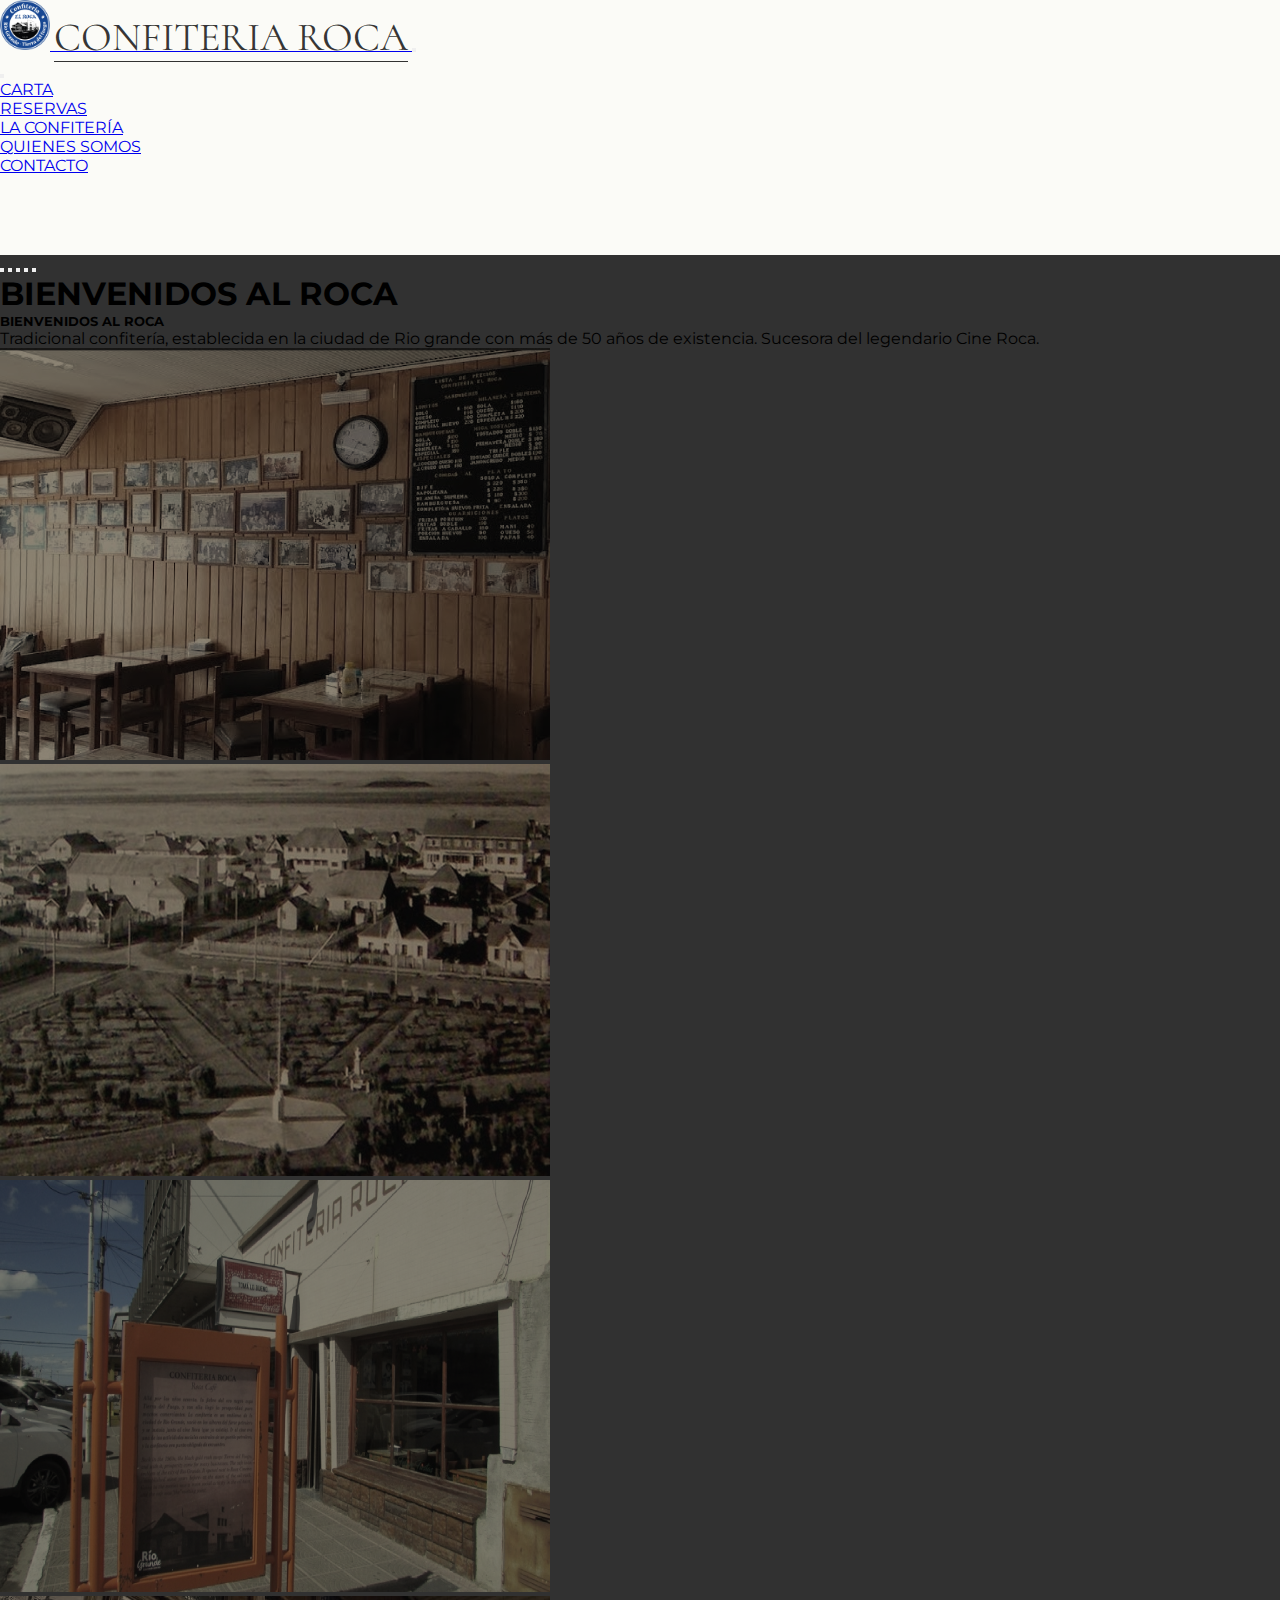
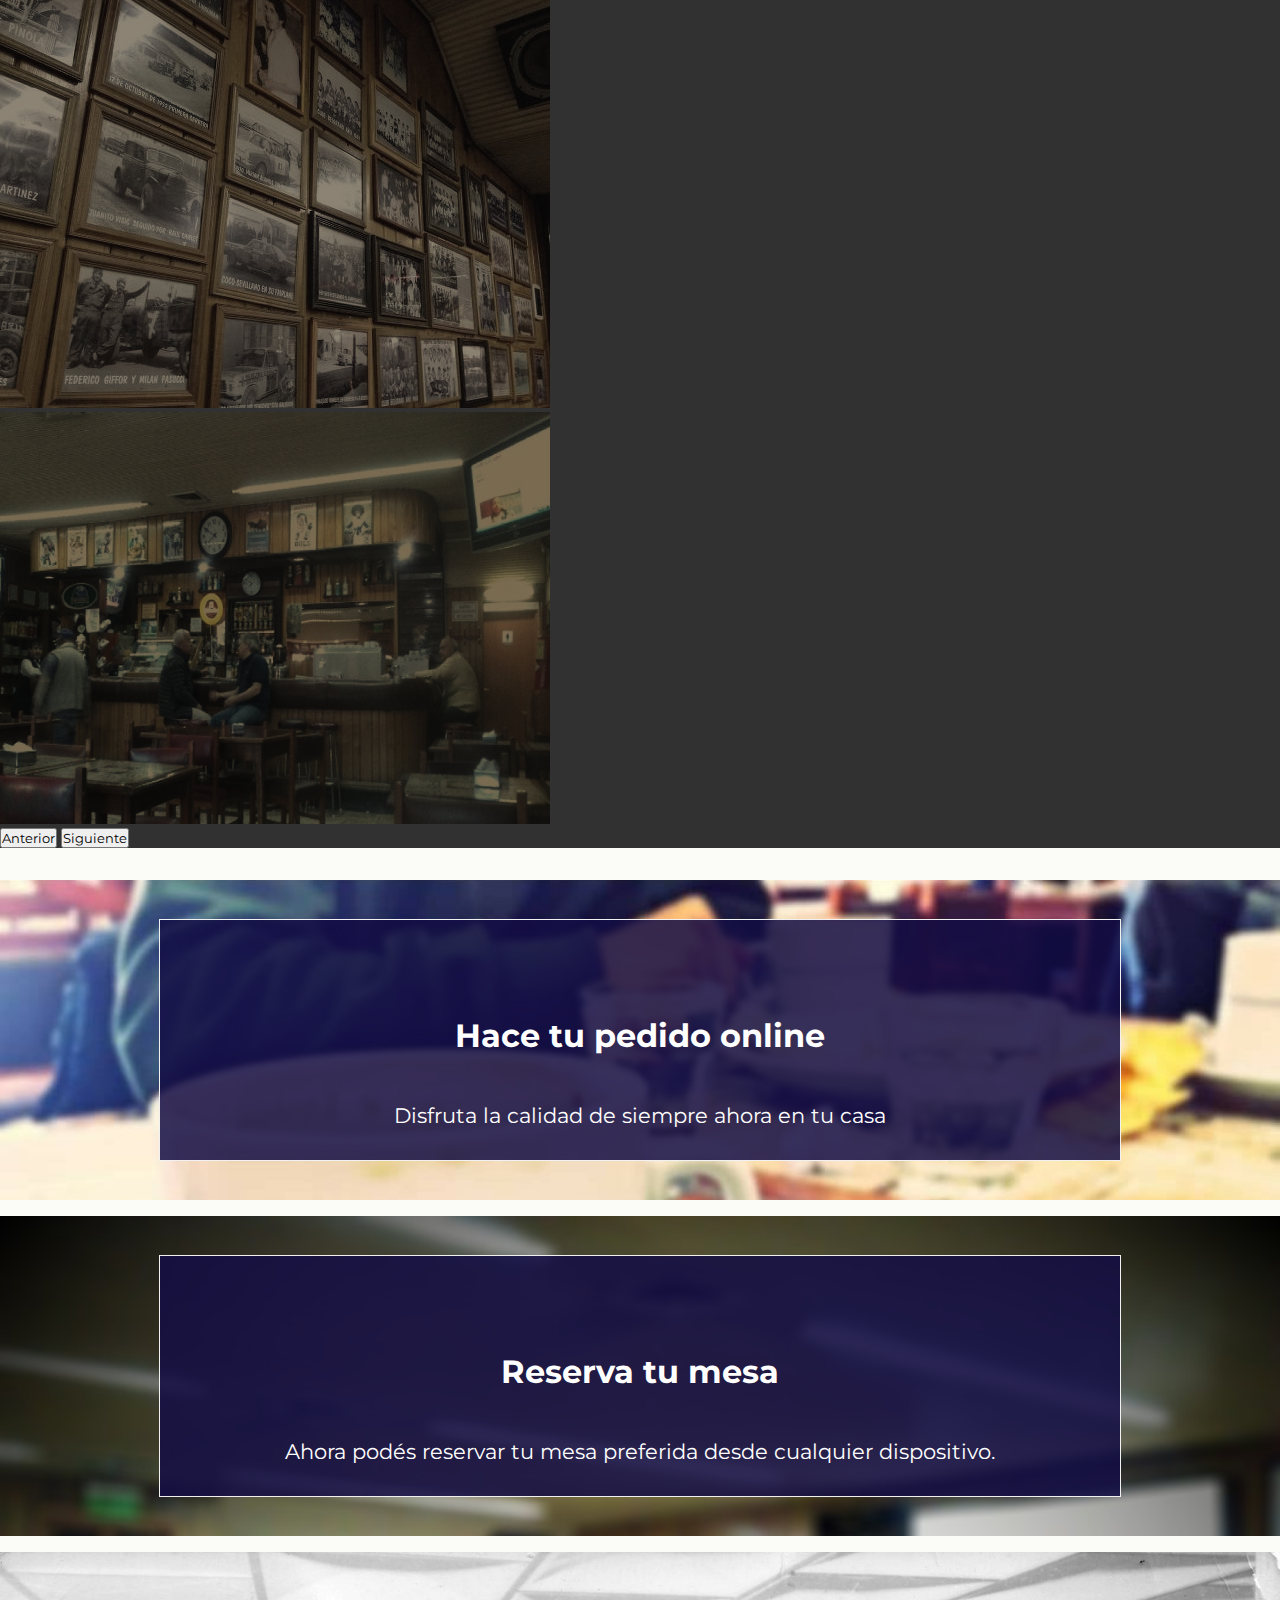
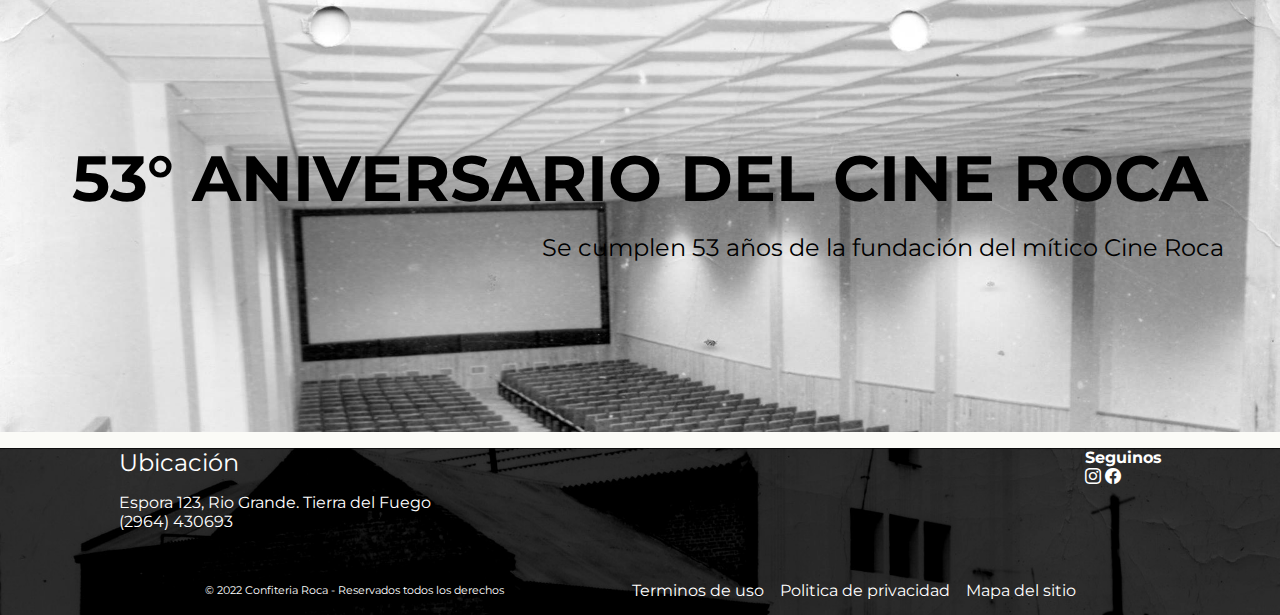
<file: index.html>
<!DOCTYPE html>
<html lang="en">

<head>
    <meta charset="UTF-8">
    <meta http-equiv="X-UA-Compatible" content="IE=edge">
    <meta name="viewport" content="width=device-width, initial-scale=1.0">
    <title>Confiteria Roca | Inicio</title>
    <link rel="icon" href="assets/img/logo.png">
    <meta name="description" content="La confitería mas clásica de la ciudad de Río Grande, ahora en la web">
    <meta name="keywords" content="CONFITERIA, CAFE, MINUTAS, RIO GRANDE, HISTORICO, TIERRA DEL FUEGO">
    <link href="https://cdn.jsdelivr.net/npm/bootstrap@5.2.0-beta1/dist/css/bootstrap.min.css" rel="stylesheet" integrity="sha384-0evHe/X+R7YkIZDRvuzKMRqM+OrBnVFBL6DOitfPri4tjfHxaWutUpFmBp4vmVor" crossorigin="anonymous">
    <link rel="stylesheet" href="https://cdn.jsdelivr.net/npm/bootstrap-icons@1.8.3/font/bootstrap-icons.css">
    <link rel="stylesheet" href="css/styles.css">
</head>

<body>
    <nav  class="navbar-expand-xl navbar bg-light fixed-top">
        <div class="container-fluid">
            <a class="navbar-brand" href="index.html">
                <img src="assets/img/logo.png" alt="Logo" width="50" height="50" class="d-inline-block ms-3">
                <span id="brand-text" class="align-middle h1 mb-1 ms-2">CONFITERIA ROCA</span>
            </a>
            <button class="navbar-toggler" type="button" data-bs-toggle="offcanvas" data-bs-target="#offcanvasNavbar" aria-controls="offcanvasNavbar">
            <span class="navbar-toggler-icon"></span>
            </button>
            <div class="offcanvas offcanvas-end" tabindex="-1" id="offcanvasNavbar" aria-labelledby="offcanvasNavbarLabel">
                <div class="offcanvas-header">
                    <h5 class="offcanvas-title" id="offcanvasNavbarLabel"></h5>
                    <button type="button" class="btn-close" data-bs-dismiss="offcanvas" aria-label="Close"></button>
                </div>
                <div class="offcanvas-body">
                    <ul class="navbar-nav justify-content-end flex-grow-1 pe-3 fs-6 fw-bold">
                        <li class="nav-item">
                            <a class="nav-link" href="pages/carta.html">CARTA</a>
                        </li>
                        <li class="nav-item">
                            <a class="nav-link" href="pages/reservas.html">RESERVAS</a>
                        </li>
                        <li class="nav-item">
                            <a class="nav-link" href="pages/historia.html">LA CONFITERÍA</a>
                        </li>
                        <li class="nav-item">
                            <a class="nav-link" href="pages/staff.html">QUIENES SOMOS</a>
                        </li>
                        <li class="nav-item">
                            <a class="nav-link" href="pages/contacto.html">CONTACTO</a>
                        </li>
                    </ul>
                </div>
            </div>
        </div>
    </nav>
    <main id="frontpage" class="container">
        <div>
            <div id="carrusel" class="carousel slide" data-bs-ride="true">
                <div class="carousel-indicators">
                    <button type="button" data-bs-target="#carrusel" data-bs-slide-to="0" class="active"
                        aria-current="true" aria-label="Slide 1"></button>
                    <button type="button" data-bs-target="#carrusel" data-bs-slide-to="1"
                        aria-label="Slide 2"></button>
                    <button type="button" data-bs-target="#carrusel" data-bs-slide-to="2"
                        aria-label="Slide 3"></button>
                    <button type="button" data-bs-target="#carrusel" data-bs-slide-to="3"
                        aria-label="Slide 4"></button>
                    <button type="button" data-bs-target="#carrusel" data-bs-slide-to="4"
                        aria-label="Slide 5"></button>
                </div>
                <div class="carousel-inner">
                    <div id="textoCarrusel" class="carousel-caption align-middle">
                        <h1 class="fw-bold text-nowrap d-none d-sm-block">BIENVENIDOS AL ROCA</h1>
                        <h5 class="fw-bold text-nowrap d-block d-sm-none">BIENVENIDOS AL ROCA</h5>
                        <p class=" fs-6">Tradicional confitería, establecida en la ciudad de Rio grande con más de 50 años de existencia. Sucesora del legendario Cine Roca.</p>
                    </div>
                    <div class="carousel-item active">
                        <img src="assets/img/carsalon.jpg" class="d-block w-100" alt="photo1">
                    </div>
                    <div class="carousel-item">
                        <img src="assets/img/carpza.jpg" class="d-block w-100" alt="photo2">
                    </div>
                    <div class="carousel-item">
                        <img src="assets/img/carplaca.jpg" class="d-block w-100" alt="photo3">
                    </div>
                    <div class="carousel-item">
                        <img src="assets/img/carcuadros.jpg" class="d-block w-100" alt="photo4">
                    </div>
                    <div class="carousel-item">
                        <img src="assets/img/carbarra.jpg" class="d-block w-100" alt="photo5">
                    </div>
                </div>
                <button class="carousel-control-prev" type="button" data-bs-target="#carrusel"
                    data-bs-slide="prev">
                    <span class="carousel-control-prev-icon" aria-hidden="true"></span>
                    <span class="visually-hidden">Anterior</span>
                </button>
                <button class="carousel-control-next" type="button" data-bs-target="#carrusel"
                    data-bs-slide="next">
                    <span class="carousel-control-next-icon" aria-hidden="true"></span>
                    <span class="visually-hidden">Siguiente</span>
                </button>
            </div>
        </div>
        <section class="row">
            <div class="col-md-6 col-xs-12">
                <a href="#"><div class="seccion-bloques__bloque" id="home-pedidos">
                    <div class="seccion-bloques__bloque__texto">
                        <h2>Hace tu pedido online</h2>
                        <p>Disfruta la calidad de siempre ahora en tu casa</p>
                    </div>
                </div></a>
            </div>
            <div class="col-md-6 col-xs-12">
                <a href="pages/reservas.html"><div class="seccion-bloques__bloque" id="home-reservas">
                    <div class="seccion-bloques__bloque__texto">
                        <h2>Reserva tu mesa</h2>
                        <p>Ahora podés reservar tu mesa preferida desde cualquier dispositivo.</p>
                    </div>
                </div></a>
            </div>
        </section>
        <section class="seccion-banner container" id="home-noticia1">
            <div id="home-noticia1__imagen"></div>
            <div class="seccion-banner__texto container">
                <h2>53° Aniversario del Cine Roca</h2>
                <p>Se cumplen 53 años de la fundación del mítico Cine Roca</p>
            </div>
        </section>
    </main>
    <footer class="container-fluid">
        <ul id="ubicacion" class="container">
            <li><h4>Ubicación</h4></li>
            <li><span>Espora 123, Rio Grande. Tierra del Fuego</span></li>
            <li><span>(2964) 430693</span></li>
        </ul>
        <div id="rrss" class="container">
            <h4>Seguinos</h4>
            <a style="color: white;" href="#" width="32" height="32"><i class="bi bi-instagram ms-2" ></i></a>
            <a style="color: white;" href="#"><i class="bi bi-facebook  ms-2" width="32" height="32"></i></a>
        </div>
        <ul class="legales">
            <div>© 2022 Confiteria Roca - Reservados todos los derechos</div>
            <li>Terminos de uso</li>
            <li>Politica de privacidad</li>
            <li>Mapa del sitio</li>
        </ul>
    </footer>
    <script src="https://cdn.jsdelivr.net/npm/bootstrap@5.2.0-beta1/dist/js/bootstrap.bundle.min.js" integrity="sha384-pprn3073KE6tl6bjs2QrFaJGz5/SUsLqktiwsUTF55Jfv3qYSDhgCecCxMW52nD2" crossorigin="anonymous"></script>
</body>

</html>
</file>
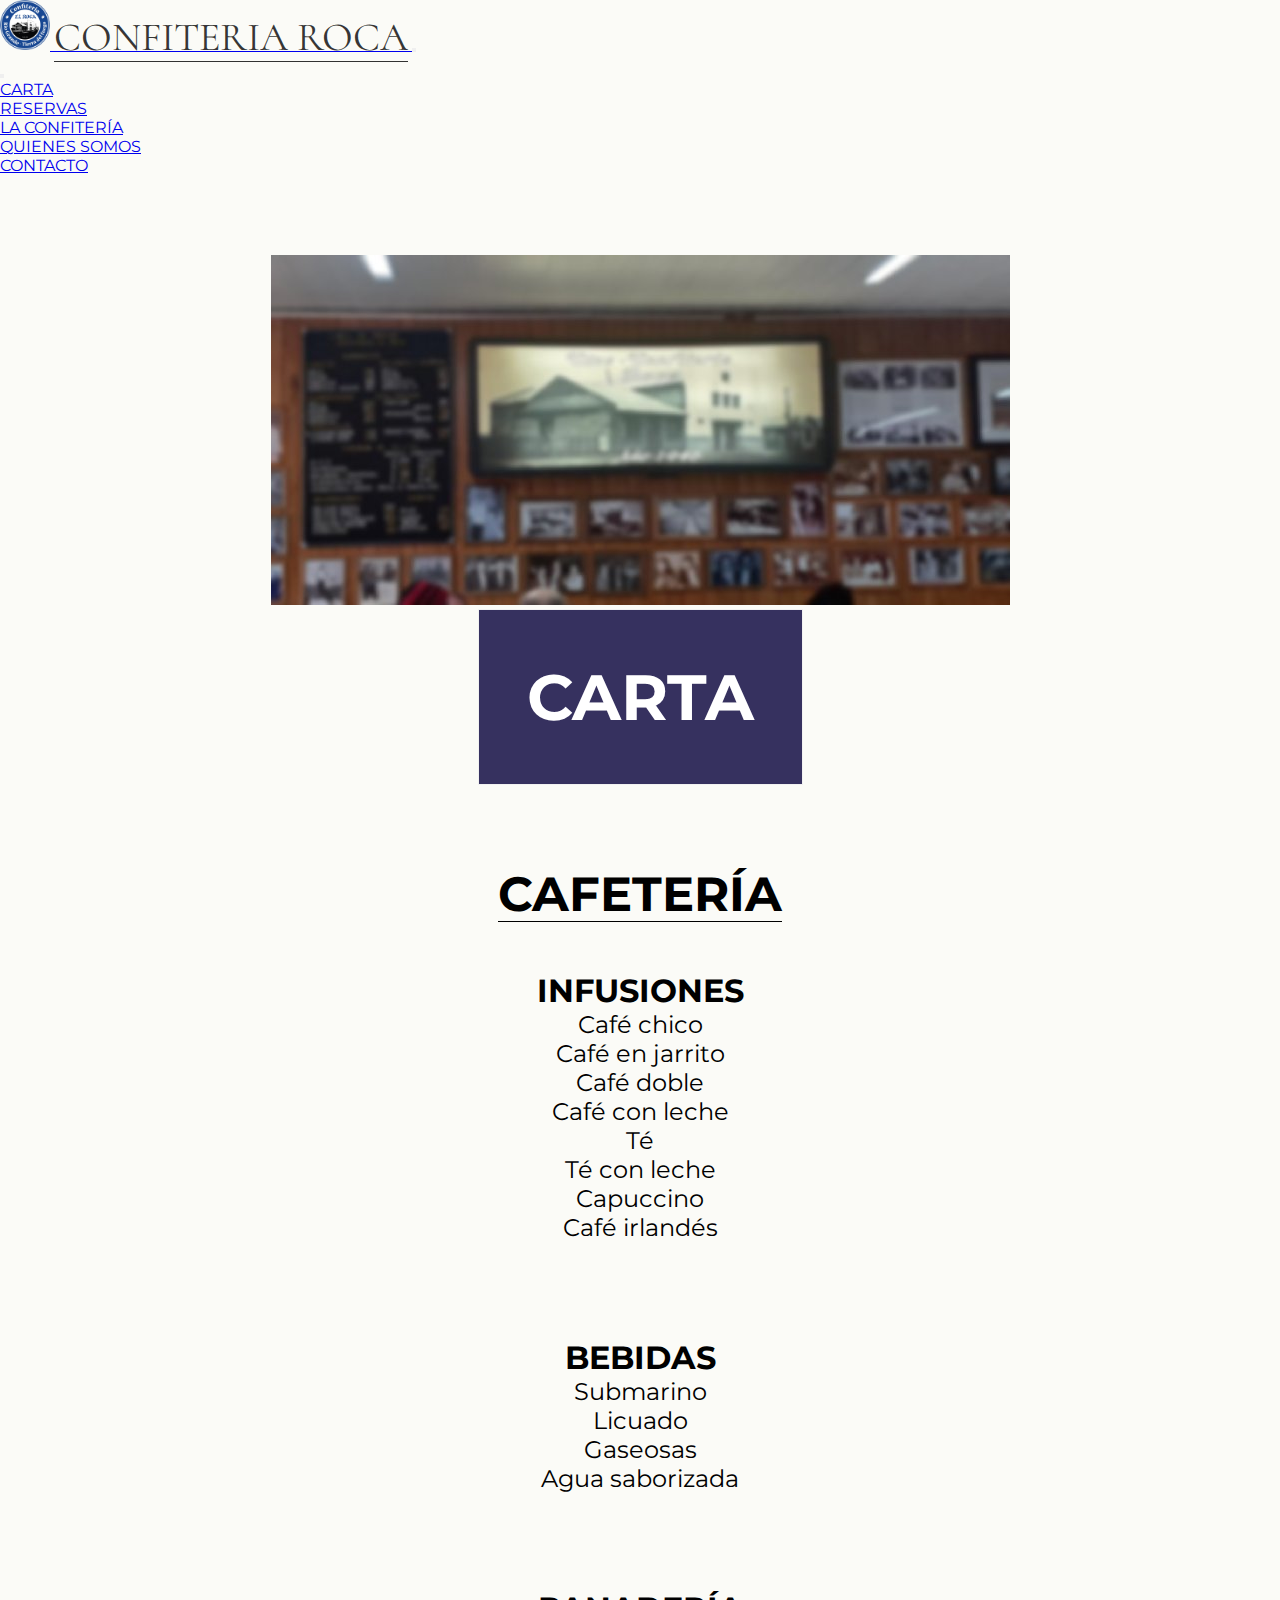
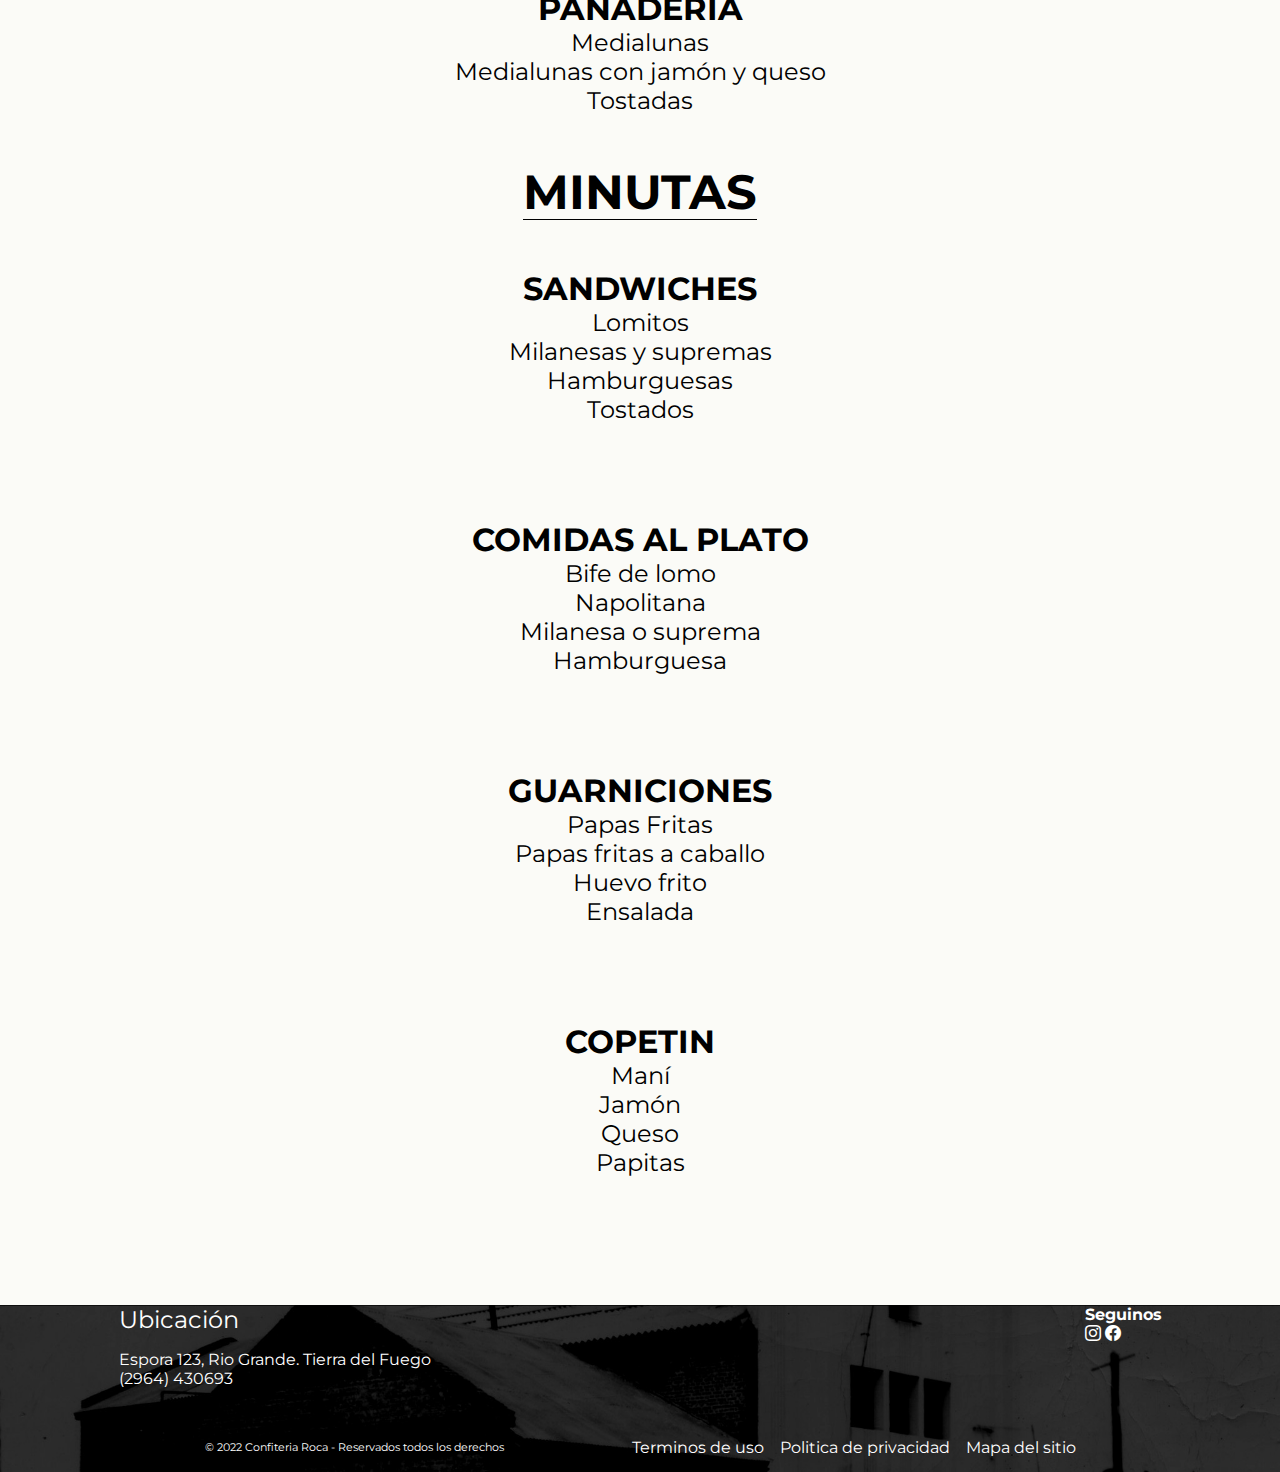
<file: pages/carta.html>
<!DOCTYPE html>
<html lang="en">
<head>
    <meta charset="UTF-8">
    <meta http-equiv="X-UA-Compatible" content="IE=edge">
    <meta name="viewport" content="width=device-width, initial-scale=1.0">
    <title>Confitería Roca | Carta</title>
    <link rel="icon" href="../assets/img/logo.png">
    <meta name="description" content="Café - Lomos - Milanesas - Supremas - Licuados">
    <meta name="keywords" content="CONFITERIA, CAFE, MINUTAS, RIO GRANDE, HISTORICO, TIERRA DEL FUEGO">
    <link href="https://cdn.jsdelivr.net/npm/bootstrap@5.2.0-beta1/dist/css/bootstrap.min.css" rel="stylesheet" integrity="sha384-0evHe/X+R7YkIZDRvuzKMRqM+OrBnVFBL6DOitfPri4tjfHxaWutUpFmBp4vmVor" crossorigin="anonymous">
    <link rel="stylesheet" href="https://cdn.jsdelivr.net/npm/bootstrap-icons@1.8.3/font/bootstrap-icons.css">
    <link rel="stylesheet" href="../css/styles.css">
</head>

<body>
    <nav class="navbar-expand-xl navbar bg-light fixed-top">
        <div class="container-fluid">
            <a class="navbar-brand" href="../index.html">
                <img src="../assets/img/logo.png" alt="Confitería Roca Logo" width="50" height="50" class="d-inline-block ms-3">
                <span id="brand-text" class="align-middle h1 mb-1 ms-2">CONFITERIA ROCA</span>
            </a>
            <button class="navbar-toggler" type="button" data-bs-toggle="offcanvas" data-bs-target="#offcanvasNavbar" aria-controls="offcanvasNavbar">
            <span class="navbar-toggler-icon"></span>
            </button>
            <div class="offcanvas offcanvas-end" tabindex="-1" id="offcanvasNavbar" aria-labelledby="offcanvasNavbarLabel">
                <div class="offcanvas-header">
                    <h5 class="offcanvas-title" id="offcanvasNavbarLabel"></h5>
                    <button type="button" class="btn-close" data-bs-dismiss="offcanvas" aria-label="Close"></button>
                </div>
                <div class="offcanvas-body">
                    <ul class="navbar-nav justify-content-end flex-grow-1 pe-3 fs-6 fw-bold">
                        <li class="nav-item">
                            <a class="nav-link active" aria-current="page" href="carta.html">CARTA</a>
                        </li>
                        <li class="nav-item">
                            <a class="nav-link" href="reservas.html">RESERVAS</a>
                        </li>
                        <li class="nav-item">
                            <a class="nav-link" href="historia.html">LA CONFITERÍA</a>
                        </li>
                        <li class="nav-item">
                            <a class="nav-link" href="staff.html">QUIENES SOMOS</a>
                        </li>
                        <li class="nav-item">
                            <a class="nav-link" href="contacto.html">CONTACTO</a>
                        </li>
                    </ul>
                </div>
            </div>
        </div>
    </nav>
    <main id="carta">
        <div class="card bg-dark text-white presentacion">
            <img src="../assets/img/muro.jpg" class="card-img" alt="cartafondo">
            <div class="card-img-overlay presentacion-titulo">
            <h5 class="card-title">CARTA</h5>
            </div>
        </div>
        <div class="container menu">
            <div class="row">
                <h2>CAFETERÍA</h2>
                <div class="col-sm-12 col-md-6 menu_categoria">INFUSIONES
                    <div class="row">
                        <div class="col-sm-12">Café chico</div>
                        <div class="col-sm-12">Café en jarrito</div>
                        <div class="col-sm-12">Café doble</div>
                        <div class="col-sm-12">Café con leche</div>
                        <div class="col-sm-12">Té</div>
                        <div class="col-sm-12">Té con leche</div>
                        <div class="col-sm-12">Capuccino</div>
                        <div class="col-sm-12">Café irlandés</div>
                    </div>
                </div>
                <div class="col-sm-12 col-md-6 menu_categoria">BEBIDAS
                    <div class="row">
                        <div class="col-sm-12">Submarino</div>
                        <div class="col-sm-12">Licuado</div>
                        <div class="col-sm-12">Gaseosas</div>
                        <div class="col-sm-12">Agua saborizada</div>
                    </div>
                </div>
                <div class="col-sm-12 col-md-6 menu_categoria">PANADERÍA
                    <div class="row">
                        <div class="col-sm-12">Medialunas</div>
                        <div class="col-sm-12">Medialunas con jamón y queso</div>
                        <div class="col-sm-12">Tostadas</div>
                        </div>
                </div>
            </div>
            <div class="row">
                <h2>MINUTAS</h2>
                <div class="col-sm-12 col-md-6 menu_categoria">SANDWICHES
                    <div class="row">
                        <div class="col-sm-12">Lomitos</div>
                        <div class="col-sm-12">Milanesas y supremas</div>
                        <div class="col-sm-12">Hamburguesas</div>
                        <div class="col-sm-12">Tostados</div>
                    </div>
                </div>
                <div class="col-sm-12 col-md-6 menu_categoria">COMIDAS AL PLATO
                    <div class="row">
                        <div class="col-sm-12">Bife de lomo</div>
                        <div class="col-sm-12">Napolitana</div>
                        <div class="col-sm-12">Milanesa o suprema</div>
                        <div class="col-sm-12">Hamburguesa</div>
                    </div>
                </div>
                <div class="col-sm-12 col-md-6 menu_categoria">GUARNICIONES
                    <div class="row">
                        <div class="col-sm-12">Papas Fritas</div>
                        <div class="col-sm-12">Papas fritas a caballo</div>
                        <div class="col-sm-12">Huevo frito</div>
                        <div class="col-sm-12">Ensalada</div>
                        </div>
                </div>
                <div class="col-sm-12 col-md-6 menu_categoria">COPETIN
                    <div class="row">
                        <div class="col-sm-12">Maní</div>
                        <div class="col-sm-12">Jamón</div>
                        <div class="col-sm-12">Queso</div>
                        <div class="col-sm-12">Papitas</div>
                    </div>
                </div>
            </div>
        </div>
    </main>
    <footer class="container-fluid">
        <ul id="ubicacion" class="container">
            <li><h4>Ubicación</h4></li>
            <li><span>Espora 123, Rio Grande. Tierra del Fuego</span></li>
            <li><span>(2964) 430693</span></li>
        </ul>
        <div id="rrss" class="container">
            <h4>Seguinos</h4>
            <a style="color: white;" href="#" width="32" height="32"><i class="bi bi-instagram ms-2" ></i></a>
            <a style="color: white;" href="#"><i class="bi bi-facebook  ms-2" width="32" height="32"></i></a>
        </div>
        <ul class="legales">
            <div>© 2022 Confiteria Roca - Reservados todos los derechos</div>
            <li>Terminos de uso</li>
            <li>Politica de privacidad</li>
            <li>Mapa del sitio</li>
        </ul>
    </footer>
    <script src="https://cdn.jsdelivr.net/npm/bootstrap@5.2.0-beta1/dist/js/bootstrap.bundle.min.js" integrity="sha384-pprn3073KE6tl6bjs2QrFaJGz5/SUsLqktiwsUTF55Jfv3qYSDhgCecCxMW52nD2" crossorigin="anonymous"></script>
</body>
</html>
</file>
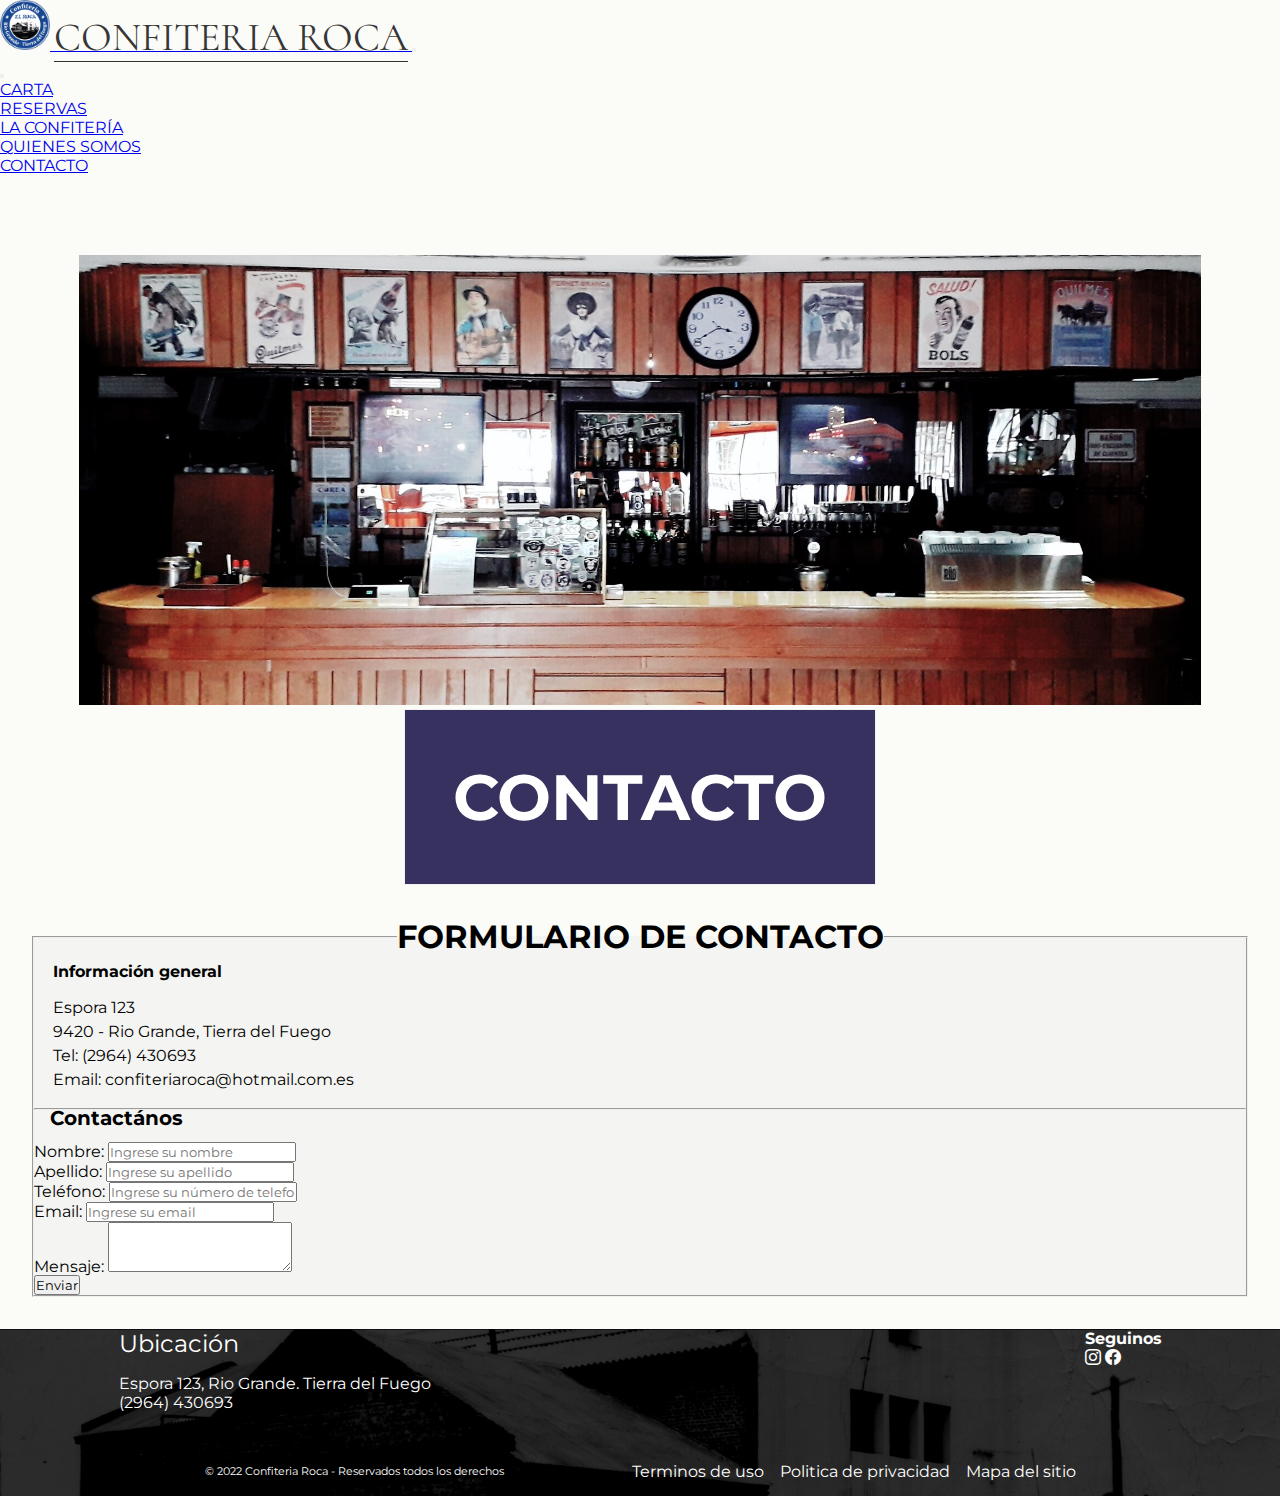
<file: pages/contacto.html>
<!DOCTYPE html>
<html lang="en">
<head>
    <meta charset="UTF-8">
    <meta http-equiv="X-UA-Compatible" content="IE=edge">
    <meta name="viewport" content="width=device-width, initial-scale=1.0">
    <title>Confitería Roca | Contacto</title>
    <link rel="icon" href="../assets/img/logo.png">
    <meta name="description" content="Información de contacto">
    <meta name="keywords" content="CONFITERIA, CAFE, MINUTAS, RIO GRANDE, HISTORICO, TIERRA DEL FUEGO">
    <link href="https://cdn.jsdelivr.net/npm/bootstrap@5.2.0-beta1/dist/css/bootstrap.min.css" rel="stylesheet" integrity="sha384-0evHe/X+R7YkIZDRvuzKMRqM+OrBnVFBL6DOitfPri4tjfHxaWutUpFmBp4vmVor" crossorigin="anonymous">
    <link rel="stylesheet" href="https://cdn.jsdelivr.net/npm/bootstrap-icons@1.8.3/font/bootstrap-icons.css">
    <link rel="stylesheet" href="../css/styles.css">
</head>

<body>
    <nav class="navbar-expand-xl navbar bg-light fixed-top">
        <div class="container-fluid">
            <a class="navbar-brand" href="../index.html">
                <img src="../assets/img/logo.png" alt="Confitería Roca Logo" width="50" height="50" class="d-inline-block ms-3">
                <span id="brand-text" class="align-middle h1 mb-1 ms-2">CONFITERIA ROCA</span>
            </a>
            <button class="navbar-toggler" type="button" data-bs-toggle="offcanvas" data-bs-target="#offcanvasNavbar" aria-controls="offcanvasNavbar">
            <span class="navbar-toggler-icon"></span>
            </button>
            <div class="offcanvas offcanvas-end" tabindex="-1" id="offcanvasNavbar" aria-labelledby="offcanvasNavbarLabel">
                <div class="offcanvas-header">
                    <h5 class="offcanvas-title" id="offcanvasNavbarLabel"></h5>
                    <button type="button" class="btn-close" data-bs-dismiss="offcanvas" aria-label="Close"></button>
                </div>
                <div class="offcanvas-body">
                    <ul class="navbar-nav justify-content-end flex-grow-1 pe-3 fs-6 fw-bold">
                        <li class="nav-item">
                            <a class="nav-link" href="carta.html">CARTA</a>
                        </li>
                        <li class="nav-item">
                            <a class="nav-link" href="reservas.html">RESERVAS</a>
                        </li>
                        <li class="nav-item">
                            <a class="nav-link" href="historia.html">LA CONFITERÍA</a>
                        </li>
                        <li class="nav-item">
                            <a class="nav-link" href="staff.html">QUIENES SOMOS</a>
                        </li>
                        <li class="nav-item">
                            <a class="nav-link active" aria-current="page" href="contacto.html">CONTACTO</a>
                        </li>
                    </ul>
                </div>
            </div>
        </div>
    </nav>
    <main id="contacto">
        <div class="card bg-dark text-white presentacion">
            <img src="../assets/img/barra3.jpg" class="card-img" alt="contactofondo">
            <div class="card-img-overlay presentacion-titulo">
            <h5 class="card-title">CONTACTO</h5>
            </div>
        </div>
        <section>
            <form action="" method="GET" enctype="multipart/form-data">
                <fieldset>
                    <legend>Formulario de contacto</legend>
                    <div id="infocontacto">
                        <h2>Información general</h2>
                        <ul>
                            <li>Espora 123</li>
                            <li>9420 - Rio Grande, Tierra del Fuego</li>
                            <li>Tel: (2964) 430693</li>
                            <li>Email: confiteriaroca@hotmail.com.es</li>
                        </ul>
                    </div>
                    <hr>
                    <div id="infosubmit">
                        <h2>Contactános</h2>
                        <div class="row g-3 m-3">
                            <div class="col-sm-12 col-md-6">
                                <label class="form-label" for="nombre">Nombre: </label>
                                <input type="text" class="form-control" placeholder="Ingrese su nombre">
                            </div>
                            <div class="col-sm-12 col-md-6">
                                <label class="form-label" for="apellido">Apellido:</label>
                                <input type="text" class="form-control" placeholder="Ingrese su apellido">
                            </div>
                            <div class="col-sm-12">
                                <label class="form-label" for="telefono">Teléfono: </label>
                                <input type="text" class="form-control" placeholder="Ingrese su número de telefono">
                            </div>
                            <div class="col-sm-12">
                                <label class="form-label" for="email">Email:</label>
                                <input type="text" class="form-control" placeholder="Ingrese su email">
                            </div>
                            <div class="col">
                                <label class="form-label" for="comentario">Mensaje:</label>
                                <textarea name="comentario" id="comentario" class="form-control w-75" rows="3"></textarea>
                            </div>
                            <div>
                                <button type="submit" class="btn btn-primary">Enviar</button>
                            </div>
                        </div>
                    </div>
                </fieldset>
            </form>
        </section>
    </main>
    <footer class="container-fluid">
        <ul id="ubicacion" class="container">
            <li><h4>Ubicación</h4></li>
            <li><span>Espora 123, Rio Grande. Tierra del Fuego</span></li>
            <li><span>(2964) 430693</span></li>
        </ul>
        <div id="rrss" class="container">
            <h4>Seguinos</h4>
            <a style="color: white;" href="#" width="32" height="32"><i class="bi bi-instagram ms-2" ></i></a>
            <a style="color: white;" href="#"><i class="bi bi-facebook  ms-2" width="32" height="32"></i></a>
        </div>
        <ul class="legales">
            <div>© 2022 Confiteria Roca - Reservados todos los derechos</div>
            <li>Terminos de uso</li>
            <li>Politica de privacidad</li>
            <li>Mapa del sitio</li>
        </ul>
    </footer>
    <script src="https://cdn.jsdelivr.net/npm/bootstrap@5.2.0-beta1/dist/js/bootstrap.bundle.min.js" integrity="sha384-pprn3073KE6tl6bjs2QrFaJGz5/SUsLqktiwsUTF55Jfv3qYSDhgCecCxMW52nD2" crossorigin="anonymous"></script>
</body>
</html>
</file>
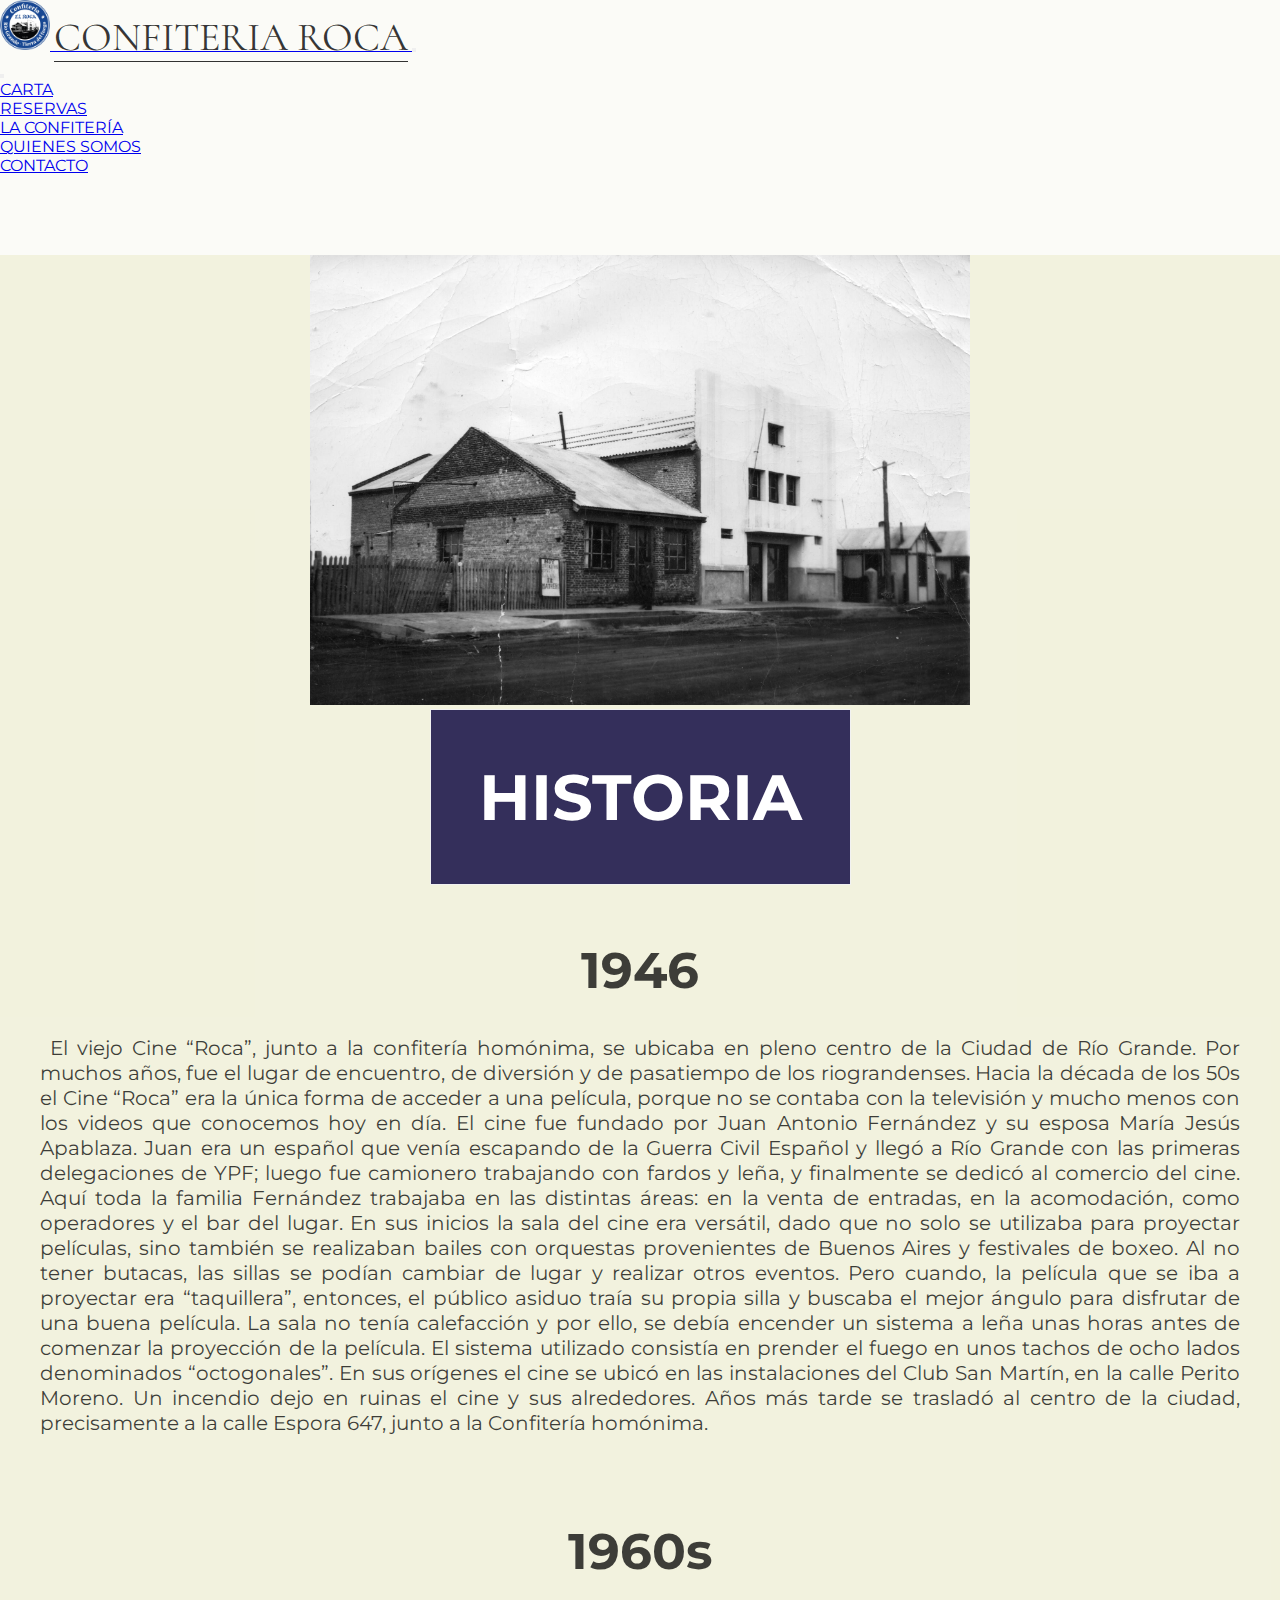
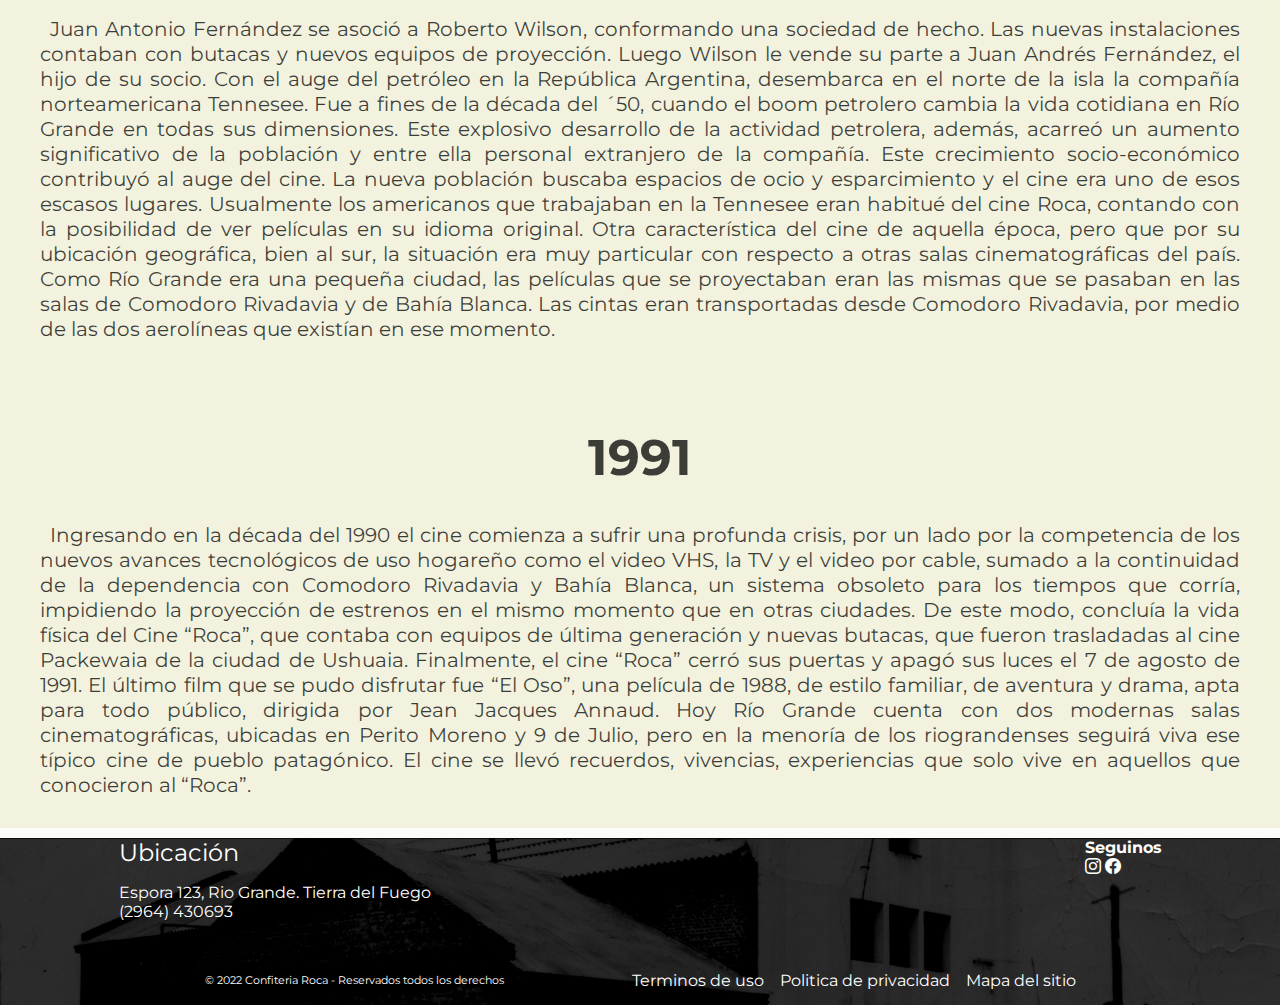
<file: pages/historia.html>
<!DOCTYPE html>
<html lang="en">
<head>
    <meta charset="UTF-8">
    <meta http-equiv="X-UA-Compatible" content="IE=edge">
    <meta name="viewport" content="width=device-width, initial-scale=1.0">
    <title>Confitería Roca | La Confitería</title>
    <link rel="icon" href="../assets/img/logo.png">
    <meta name="description" content="Repasá la historia de la confitería, sucesora del histórico Cine Roca y lugar emblemático de la ciudad">
    <meta name="keywords" content="CONFITERIA, CAFE, MINUTAS, RIO GRANDE, HISTORICO, TIERRA DEL FUEGO">
    <link href="https://cdn.jsdelivr.net/npm/bootstrap@5.2.0-beta1/dist/css/bootstrap.min.css" rel="stylesheet" integrity="sha384-0evHe/X+R7YkIZDRvuzKMRqM+OrBnVFBL6DOitfPri4tjfHxaWutUpFmBp4vmVor" crossorigin="anonymous">
    <link rel="stylesheet" href="https://cdn.jsdelivr.net/npm/bootstrap-icons@1.8.3/font/bootstrap-icons.css">
    <link rel="stylesheet" href="../css/styles.css">
</head>

<body>
    <nav class="navbar-expand-xl navbar bg-light fixed-top">
        <div class="container-fluid">
            <a class="navbar-brand" href="../index.html">
                <img src="../assets/img/logo.png" alt="Confitería Roca Logo" width="50" height="50" class="d-inline-block ms-3">
                <span id="brand-text" class="align-middle h1 mb-1 ms-2">CONFITERIA ROCA</span>
            </a>
            <button class="navbar-toggler" type="button" data-bs-toggle="offcanvas" data-bs-target="#offcanvasNavbar" aria-controls="offcanvasNavbar">
            <span class="navbar-toggler-icon"></span>
            </button>
            <div class="offcanvas offcanvas-end" tabindex="-1" id="offcanvasNavbar" aria-labelledby="offcanvasNavbarLabel">
                <div class="offcanvas-header">
                    <h5 class="offcanvas-title" id="offcanvasNavbarLabel"></h5>
                    <button type="button" class="btn-close" data-bs-dismiss="offcanvas" aria-label="Close"></button>
                </div>
                <div class="offcanvas-body">
                    <ul class="navbar-nav justify-content-end flex-grow-1 pe-3 fs-6 fw-bold">
                        <li class="nav-item">
                            <a class="nav-link" href="carta.html">CARTA</a>
                        </li>
                        <li class="nav-item">
                            <a class="nav-link" href="reservas.html">RESERVAS</a>
                        </li>
                        <li class="nav-item">
                            <a class="nav-link active" aria-current="page" href="historia.html">LA CONFITERÍA</a>
                        </li>
                        <li class="nav-item">
                            <a class="nav-link" href="staff.html">QUIENES SOMOS</a>
                        </li>
                        <li class="nav-item">
                            <a class="nav-link" href="contacto.html">CONTACTO</a>
                        </li>
                    </ul>
                </div>
            </div>
        </div>
    </nav>
    <main id="historia">
        <div class="card bg-dark text-white presentacion">
            <img src="../assets/img/old.jpg" class="card-img" alt="historiafondo">
            <div class="card-img-overlay presentacion-titulo">
            <h5 class="card-title">HISTORIA</h5>
            </div>
        </div>
        <section class="año">
            <h2>1946</h2>
            <p>El viejo Cine “Roca”, junto a la confitería homónima, se ubicaba en pleno centro de la Ciudad de Río Grande. Por muchos años, fue el lugar de encuentro, de diversión y de pasatiempo de los riograndenses.
                Hacia la década de los 50s el Cine “Roca” era la única forma de acceder a una película, porque no se contaba con la televisión y mucho menos con los videos que conocemos hoy en día.
                El cine fue fundado por Juan Antonio Fernández y su esposa María Jesús Apablaza. Juan era un español que venía escapando de la Guerra Civil Español y llegó a Río Grande con las primeras delegaciones de YPF; luego fue camionero trabajando con fardos y leña, y finalmente se dedicó al comercio del cine.
                Aquí toda la familia Fernández trabajaba en las distintas áreas: en la venta de entradas, en la acomodación, como operadores y el bar del lugar.
                En sus inicios la sala del cine era versátil, dado que no solo se utilizaba para proyectar películas, sino también se realizaban bailes con orquestas provenientes de Buenos Aires y festivales de boxeo. Al no tener butacas, las sillas se podían cambiar de lugar y realizar otros eventos. Pero cuando, la película que se iba a proyectar era “taquillera”, entonces, el público asiduo traía su propia silla y buscaba el mejor ángulo para disfrutar de una buena película. La sala no tenía calefacción y por ello, se debía encender un sistema a leña unas horas antes de comenzar la proyección de la película. El sistema utilizado consistía en prender el fuego en unos tachos de ocho lados denominados “octogonales”.
                En sus orígenes el cine se ubicó en las instalaciones del Club San Martín, en la calle Perito Moreno. Un incendio dejo en ruinas el cine y sus alrededores. Años más tarde  se trasladó al centro de la ciudad, precisamente a la calle Espora 647, junto a la Confitería homónima.</p>
        </section>
        <section class="año">
            <h2>1960s</h2>
            <p> Juan Antonio Fernández se asoció a Roberto Wilson, conformando una sociedad de hecho. Las nuevas instalaciones contaban con butacas y nuevos equipos de proyección. Luego Wilson le vende su parte a Juan Andrés Fernández, el hijo de su socio.  Con el auge del petróleo en la República Argentina, desembarca en el norte de la isla la compañía norteamericana Tennesee. Fue a fines de la década del ´50, cuando el boom petrolero cambia la vida cotidiana en Río Grande en todas sus dimensiones.  Este explosivo desarrollo de la actividad petrolera, además, acarreó un aumento significativo de la población y entre ella personal extranjero de la compañía. Este crecimiento  socio-económico contribuyó al auge del cine. La nueva población buscaba espacios de ocio y esparcimiento y el cine era uno de esos escasos lugares. Usualmente los americanos que trabajaban en la Tennesee eran habitué del cine Roca, contando con la posibilidad de ver películas en su idioma original.
                Otra característica del cine de aquella época, pero que por su ubicación geográfica, bien al sur, la situación era muy particular con respecto a otras salas cinematográficas del país. Como Río Grande era una pequeña ciudad, las películas que se proyectaban eran las mismas que se pasaban en las salas de Comodoro Rivadavia y de Bahía Blanca. Las cintas eran transportadas desde Comodoro Rivadavia, por medio de las dos aerolíneas que existían en ese momento.</p>
        </section>
        <section class="año">
            <h2>1991</h2>
            <p>Ingresando en la década del 1990 el cine comienza a sufrir una profunda crisis, por un lado por la competencia de los nuevos avances tecnológicos de uso hogareño como el video VHS, la TV y el video por cable, sumado a la continuidad de la dependencia con Comodoro Rivadavia y Bahía Blanca, un sistema obsoleto para los tiempos que corría, impidiendo la proyección de estrenos en el mismo momento que en otras ciudades.

                De este modo, concluía la vida física del Cine “Roca”, que contaba con equipos de última generación y nuevas butacas, que fueron trasladadas al cine Packewaia de la ciudad de Ushuaia.
                
                Finalmente, el cine “Roca” cerró sus puertas y apagó sus luces el 7 de agosto de 1991. El último film que se pudo disfrutar fue “El Oso”, una película de 1988, de estilo familiar, de aventura y drama, apta para todo público, dirigida por Jean Jacques Annaud. Hoy Río Grande cuenta con dos modernas salas cinematográficas, ubicadas en Perito Moreno y 9 de Julio, pero en la menoría de los riograndenses seguirá viva ese típico cine de pueblo patagónico. El cine se llevó recuerdos, vivencias, experiencias que solo vive en aquellos que conocieron al “Roca”.</p>
        </section>
        <!--iframe src="https://www.facebook.com/plugins/video.php?height=314&href=https%3A%2F%2Fwww.facebook.com%2FTVPFueguina%2Fvideos%2F138317825032274%2F&show_text=false&width=560&t=0" width="560" height="314" style="border:none;overflow:hidden" scrolling="no" frameborder="0" allowfullscreen="true" allow="autoplay; clipboard-write; encrypted-media; picture-in-picture; web-share" allowFullScreen="true"></iframe-->
    </main>
    <footer class="container-fluid">
        <ul id="ubicacion" class="container">
            <li><h4>Ubicación</h4></li>
            <li><span>Espora 123, Rio Grande. Tierra del Fuego</span></li>
            <li><span>(2964) 430693</span></li>
        </ul>
        <div id="rrss" class="container">
            <h4>Seguinos</h4>
            <a style="color: white;" href="#" width="32" height="32"><i class="bi bi-instagram ms-2" ></i></a>
            <a style="color: white;" href="#"><i class="bi bi-facebook  ms-2" width="32" height="32"></i></a>
        </div>
        <ul class="legales">
            <div>© 2022 Confiteria Roca - Reservados todos los derechos</div>
            <li>Terminos de uso</li>
            <li>Politica de privacidad</li>
            <li>Mapa del sitio</li>
        </ul>
    </footer>
    <script src="https://cdn.jsdelivr.net/npm/bootstrap@5.2.0-beta1/dist/js/bootstrap.bundle.min.js" integrity="sha384-pprn3073KE6tl6bjs2QrFaJGz5/SUsLqktiwsUTF55Jfv3qYSDhgCecCxMW52nD2" crossorigin="anonymous"></script>
</body>
</html>
</file>
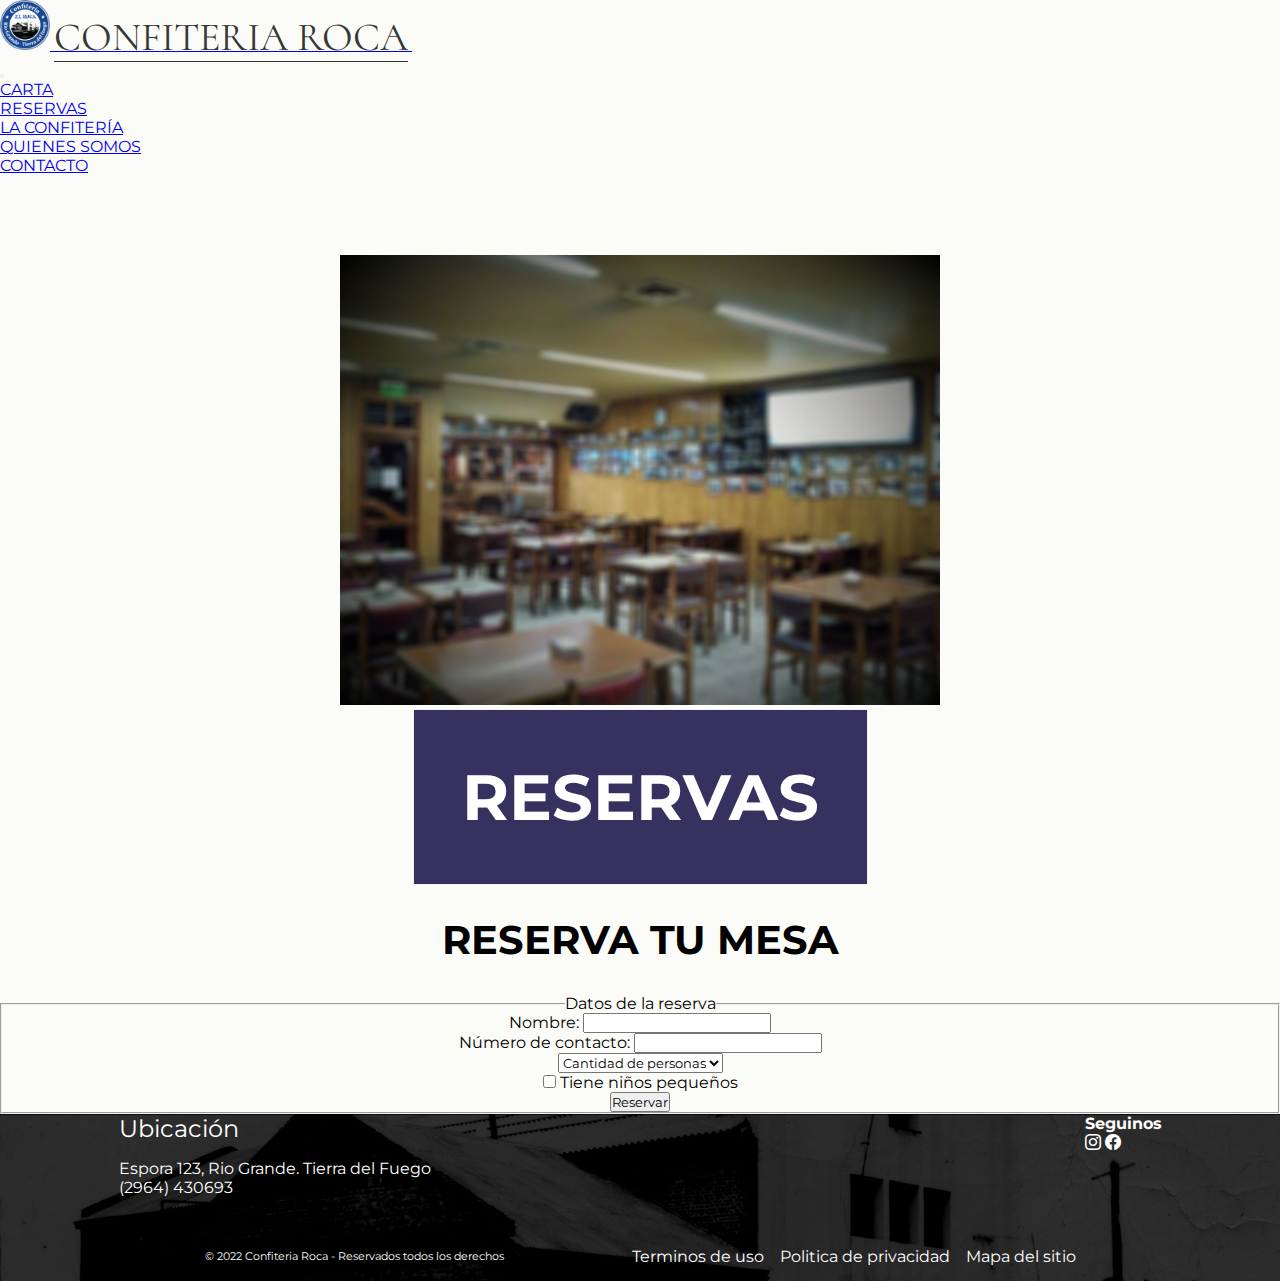
<file: pages/reservas.html>
<!DOCTYPE html>
<html lang="en">
<head>
    <meta charset="UTF-8">
    <meta http-equiv="X-UA-Compatible" content="IE=edge">
    <meta name="viewport" content="width=device-width, initial-scale=1.0">
    <title>Confitería Roca | Reservas</title>
    <link rel="icon" href="../assets/img/logo.png">
    <meta name="description" content="Reservá tu mesa">
    <meta name="keywords" content="CONFITERIA, CAFE, MINUTAS, RIO GRANDE, HISTORICO, TIERRA DEL FUEGO">
    <link href="https://cdn.jsdelivr.net/npm/bootstrap@5.2.0-beta1/dist/css/bootstrap.min.css" rel="stylesheet" integrity="sha384-0evHe/X+R7YkIZDRvuzKMRqM+OrBnVFBL6DOitfPri4tjfHxaWutUpFmBp4vmVor" crossorigin="anonymous">
    <link rel="stylesheet" href="https://cdn.jsdelivr.net/npm/bootstrap-icons@1.8.3/font/bootstrap-icons.css">
    <link rel="stylesheet" href="../css/styles.css">
</head>

<body>
    <nav class="navbar-expand-xl navbar bg-light fixed-top">
        <div class="container-fluid">
            <a class="navbar-brand" href="../index.html">
                <img src="../assets/img/logo.png" alt="Confitería Roca Logo" width="50" height="50" class="d-inline-block ms-3">
                <span id="brand-text" class="align-middle h1 mb-1 ms-2">CONFITERIA ROCA</span>
            </a>
            <button class="navbar-toggler" type="button" data-bs-toggle="offcanvas" data-bs-target="#offcanvasNavbar" aria-controls="offcanvasNavbar">
            <span class="navbar-toggler-icon"></span>
            </button>
            <div class="offcanvas offcanvas-end" tabindex="-1" id="offcanvasNavbar" aria-labelledby="offcanvasNavbarLabel">
                <div class="offcanvas-header">
                    <h5 class="offcanvas-title" id="offcanvasNavbarLabel"></h5>
                    <button type="button" class="btn-close" data-bs-dismiss="offcanvas" aria-label="Close"></button>
                </div>
                <div class="offcanvas-body">
                    <ul class="navbar-nav justify-content-end flex-grow-1 pe-3 fs-6 fw-bold">
                        <li class="nav-item">
                            <a class="nav-link" href="carta.html">CARTA</a>
                        </li>
                        <li class="nav-item">
                            <a class="nav-link active" aria-current="page" href="reservas.html">RESERVAS</a>
                        </li>
                        <li class="nav-item">
                            <a class="nav-link" href="historia.html">LA CONFITERÍA</a>
                        </li>
                        <li class="nav-item">
                            <a class="nav-link" href="staff.html">QUIENES SOMOS</a>
                        </li>
                        <li class="nav-item">
                            <a class="nav-link" href="contacto.html">CONTACTO</a>
                        </li>
                    </ul>
                </div>
            </div>
        </div>
    </nav>
    <main id="reservas">
        <div class="card bg-dark text-white presentacion">
            <img src="../assets/img/salon2.jpg" class="card-img" alt="reservasfondo">
            <div class="card-img-overlay presentacion-titulo">
            <h5 class="card-title">RESERVAS</h5>
            </div>
        </div>
        <section class="container mb-5">
            <h2>RESERVA TU MESA</h2>
            <form>
                <fieldset class="row g-3">
                    <legend>Datos de la reserva</legend>
                    <div class="col-md-6">
                        <label for="nombre-res" class="form-label">Nombre:</label>
                        <input type="text" class="form-control" id="nombre-res">
                    </div>
                    <div class="col-md-6">
                        <label for="telefono-res" class="form-label">Número de contacto:</label>
                        <input type="text" class="form-control" id="telefono-res">
                    </div>
                    <div class="col-md-4">
                        <select class="form-select form-select-lg mb-3" aria-label=".form-select-lg example">
                            <option selected>Cantidad de personas</option>
                            <option value="1">Una</option>
                            <option value="2">Dos</option>
                            <option value="3">Tres</option>
                            <option value="4">Cuatro</option>
                            <option value="5">Más de cuatro</option>
                        </select>
                        <div class="form-check">
                            <input class="form-check-input" type="checkbox" value="" id="flexCheckDefault">
                            <label class="form-check-label" for="flexCheckDefault">
                            Tiene niños pequeños
                            </label>
                        </div>
                    </div>
                    <div>
                        <button type="submit" class="btn btn-primary">Reservar</button>
                    </div>
                </fieldset>
            </form>
        </section>
    </main>
    <footer class="container-fluid">
        <ul id="ubicacion" class="container">
            <li><h4>Ubicación</h4></li>
            <li><span>Espora 123, Rio Grande. Tierra del Fuego</span></li>
            <li><span>(2964) 430693</span></li>
        </ul>
        <div id="rrss" class="container">
            <h4>Seguinos</h4>
            <a style="color: white;" href="#" width="32" height="32"><i class="bi bi-instagram ms-2" ></i></a>
            <a style="color: white;" href="#"><i class="bi bi-facebook  ms-2" width="32" height="32"></i></a>
        </div>
        <ul class="legales">
            <div>© 2022 Confiteria Roca - Reservados todos los derechos</div>
            <li>Terminos de uso</li>
            <li>Politica de privacidad</li>
            <li>Mapa del sitio</li>
        </ul>
    </footer>
    <script src="https://cdn.jsdelivr.net/npm/bootstrap@5.2.0-beta1/dist/js/bootstrap.bundle.min.js" integrity="sha384-pprn3073KE6tl6bjs2QrFaJGz5/SUsLqktiwsUTF55Jfv3qYSDhgCecCxMW52nD2" crossorigin="anonymous"></script>
</body>
</html>
</file>
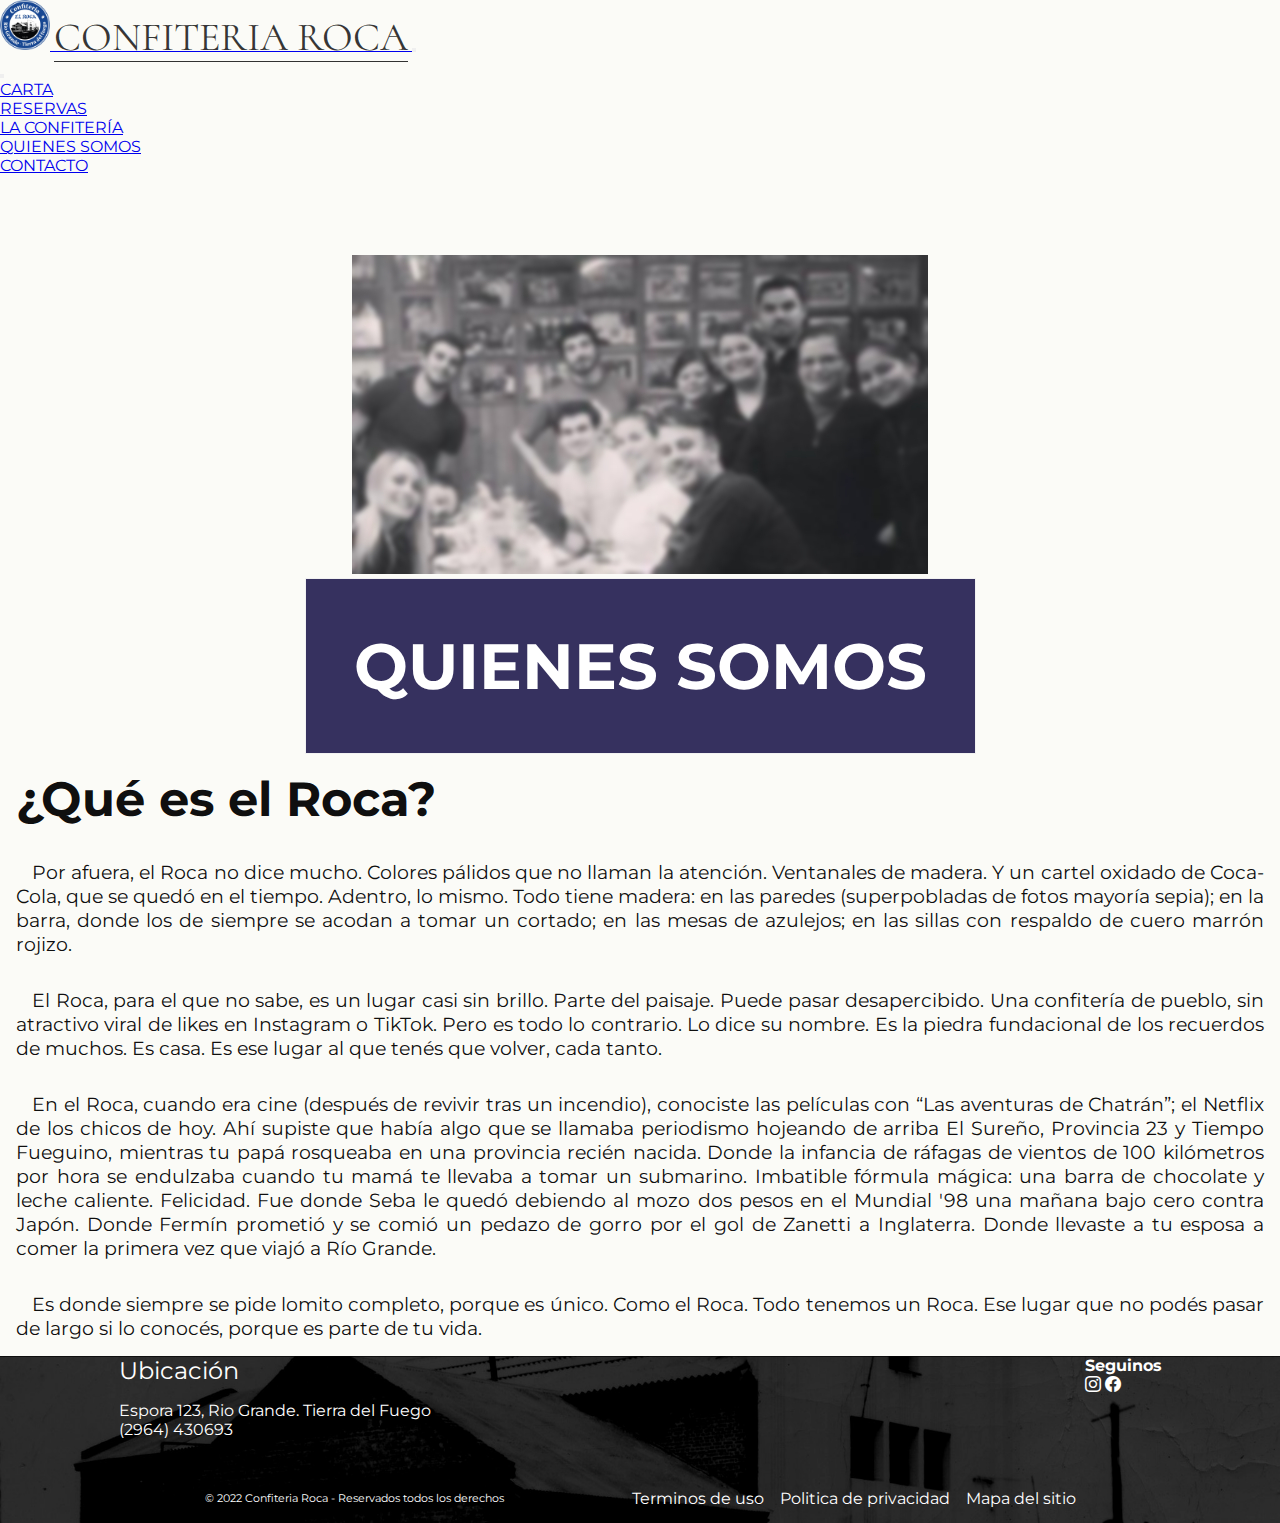
<file: pages/staff.html>
<!DOCTYPE html>
<html lang="en">
<head>
    <meta charset="UTF-8">
    <meta http-equiv="X-UA-Compatible" content="IE=edge">
    <meta name="viewport" content="width=device-width, initial-scale=1.0">
    <title>Confitería Roca | Quienes Somos</title>
    <link rel="icon" href="../assets/img/logo.png">
    <meta name="description" content="">
    <meta name="keywords" content="CONFITERIA, CAFE, MINUTAS, RIO GRANDE, HISTORICO, TIERRA DEL FUEGO">
    <link href="https://cdn.jsdelivr.net/npm/bootstrap@5.2.0-beta1/dist/css/bootstrap.min.css" rel="stylesheet" integrity="sha384-0evHe/X+R7YkIZDRvuzKMRqM+OrBnVFBL6DOitfPri4tjfHxaWutUpFmBp4vmVor" crossorigin="anonymous">
    <link rel="stylesheet" href="https://cdn.jsdelivr.net/npm/bootstrap-icons@1.8.3/font/bootstrap-icons.css">
    <link rel="stylesheet" href="../css/styles.css">
</head>

<body>
    <nav class="navbar-expand-xl navbar bg-light fixed-top">
        <div class="container-fluid">
            <a class="navbar-brand" href="../index.html">
                <img src="../assets/img/logo.png" alt="Confitería Roca Logo" width="50" height="50" class="d-inline-block ms-3">
                <span id="brand-text" class="align-middle h1 mb-1 ms-2">CONFITERIA ROCA</span>
            </a>
            <button class="navbar-toggler" type="button" data-bs-toggle="offcanvas" data-bs-target="#offcanvasNavbar" aria-controls="offcanvasNavbar">
            <span class="navbar-toggler-icon"></span>
            </button>
            <div class="offcanvas offcanvas-end" tabindex="-1" id="offcanvasNavbar" aria-labelledby="offcanvasNavbarLabel">
                <div class="offcanvas-header">
                    <h5 class="offcanvas-title" id="offcanvasNavbarLabel"></h5>
                    <button type="button" class="btn-close" data-bs-dismiss="offcanvas" aria-label="Close"></button>
                </div>
                <div class="offcanvas-body">
                    <ul class="navbar-nav justify-content-end flex-grow-1 pe-3 fs-6 fw-bold">
                        <li class="nav-item">
                            <a class="nav-link" href="carta.html">CARTA</a>
                        </li>
                        <li class="nav-item">
                            <a class="nav-link" href="reservas.html">RESERVAS</a>
                        </li>
                        <li class="nav-item">
                            <a class="nav-link" href="historia.html">LA CONFITERÍA</a>
                        </li>
                        <li class="nav-item">
                            <a class="nav-link active" aria-current="page" href="staff.html">QUIENES SOMOS</a>
                        </li>
                        <li class="nav-item">
                            <a class="nav-link" href="contacto.html">CONTACTO</a>
                        </li>
                    </ul>
                </div>
            </div>
        </div>
    </nav>
    <main id="staff">
        <div class="card bg-dark text-white presentacion">
            <img src="../assets/img/staff.jpg" class="card-img" alt="stafffondo">
            <div class="card-img-overlay presentacion-titulo">
            <h5 class="card-title">QUIENES SOMOS</h5>
            </div>
        </div>
        <section>
            <h2>¿Qué es el Roca?</h2>
            <p>Por afuera, el Roca no dice mucho. Colores pálidos que no llaman la atención. Ventanales de madera. Y un cartel oxidado de Coca-Cola, que se quedó en el tiempo. Adentro, lo mismo. Todo tiene madera: en las paredes (superpobladas de fotos mayoría sepia); en la barra, donde los de siempre se acodan a tomar un cortado; en las mesas de azulejos; en las sillas con respaldo de cuero marrón rojizo.</p>
            <p>El Roca, para el que no sabe, es un lugar casi sin brillo. Parte del paisaje. Puede pasar desapercibido. Una confitería de pueblo, sin atractivo viral de likes en Instagram o TikTok. Pero es todo lo contrario. Lo dice su nombre. Es la piedra fundacional de los recuerdos de muchos. Es casa. Es ese lugar al que tenés que volver, cada tanto.</p>
            <p>En el Roca, cuando era cine (después de revivir tras un incendio), conociste las películas con “Las aventuras de Chatrán”; el Netflix de los chicos de hoy. Ahí supiste que había algo que se llamaba periodismo hojeando de arriba El Sureño, Provincia 23 y Tiempo Fueguino, mientras tu papá rosqueaba en una provincia recién nacida. Donde la infancia de ráfagas de vientos de 100 kilómetros por hora se endulzaba cuando tu mamá te llevaba a tomar un submarino. Imbatible fórmula mágica: una barra de chocolate y leche caliente. Felicidad. Fue donde Seba le quedó debiendo al mozo dos pesos en el Mundial '98 una mañana bajo cero contra Japón. Donde Fermín prometió y se comió un pedazo de gorro por el gol de Zanetti a Inglaterra. Donde llevaste a tu esposa a comer la primera vez que viajó a Río Grande.</p>
            <p>Es donde siempre se pide lomito completo, porque es único. Como el Roca. Todo tenemos un Roca. Ese lugar que no podés pasar de largo si lo conocés, porque es parte de tu vida.</p>
        </section>
    </main>
    <footer class="container-fluid">
        <ul id="ubicacion" class="container">
            <li><h4>Ubicación</h4></li>
            <li><span>Espora 123, Rio Grande. Tierra del Fuego</span></li>
            <li><span>(2964) 430693</span></li>
        </ul>
        <div id="rrss" class="container">
            <h4>Seguinos</h4>
            <a style="color: white;" href="#" width="32" height="32"><i class="bi bi-instagram ms-2" ></i></a>
            <a style="color: white;" href="#"><i class="bi bi-facebook  ms-2" width="32" height="32"></i></a>
        </div>
        <ul class="legales">
            <div>© 2022 Confiteria Roca - Reservados todos los derechos</div>
            <li>Terminos de uso</li>
            <li>Politica de privacidad</li>
            <li>Mapa del sitio</li>
        </ul>
    </footer>
    <script src="https://cdn.jsdelivr.net/npm/bootstrap@5.2.0-beta1/dist/js/bootstrap.bundle.min.js" integrity="sha384-pprn3073KE6tl6bjs2QrFaJGz5/SUsLqktiwsUTF55Jfv3qYSDhgCecCxMW52nD2" crossorigin="anonymous"></script>
</body>
</html>
</file>
<file: css/styles.css>
@charset "UTF-8";
@import url("https://fonts.googleapis.com/css2?family=Montserrat:wght@400;600;700;800&display=swap");
@import url("https://fonts.googleapis.com/css2?family=Cormorant:wght@700&display=swap");
.carousel {
  background-color: rgb(49, 49, 49);
  margin-bottom: 2rem;
}

.carousel-item img {
  filter: brightness(50%) opacity(90%) sepia(50%);
  max-height: 32rem;
}

#textoCarrusel {
  z-index: 1;
}

footer ul li span, footer ul li h4 {
  font-weight: normal;
}

* {
  margin: 0px;
  padding: 0px;
  font-family: "Montserrat", sans-serif;
  /*outline: 1px solid #f00 !important;*/
}

body {
  background-color: rgba(250, 250, 245, 0.8);
  width: 100%;
}

main {
  margin-top: 5rem;
}

/*---------------------------   HEADER  ---------------------------*/
#brand-text {
  font-family: "Cormorant", serif;
  border-bottom: 0.02rem solid;
  color: rgba(0, 0, 0, 0.801);
}

/*--------------------------------  FRONTPAGE --------------------------------*/
#frontpage a {
  text-decoration: none;
}

.seccion-bloques {
  display: flex;
  justify-content: space-evenly;
  padding-top: 10px;
}

.seccion-bloques__bloque {
  display: flex;
  justify-content: center;
  align-items: center;
  width: 48%;
  height: 95%;
}

.seccion-bloques__bloque__texto {
  background-color: rgba(19, 13, 68, 0.85);
  border: 1px solid #f1f1f1;
  color: white;
  width: 75%;
  height: 15rem;
  text-align: center;
}
.seccion-bloques__bloque__texto h2 {
  font-size: 2rem;
  font-weight: bold;
  margin-top: 10%;
  margin-bottom: 5%;
}
.seccion-bloques__bloque__texto p {
  font-size: 1.3rem;
  padding-left: 10px;
  padding-right: 10px;
}

#home-pedidos {
  background-image: url(../assets/img/taza.jpg);
  background-size: cover;
}

#home-reservas {
  background-image: url(../assets/img/salon.jpg);
  background-size: cover;
}

.seccion-banner {
  background-color: rgba(109, 130, 228, 0.5);
  background-image: url(../assets/img/cine.jpg);
  background-size: cover;
  display: flex;
  height: 30rem;
  margin-top: 1rem;
  margin-bottom: 1rem;
  justify-content: center;
  align-items: center;
}
.seccion-banner h2 {
  margin: 1rem 1rem 1rem 1rem;
  text-transform: uppercase;
}
.seccion-banner p {
  font-size: 1.5rem;
  margin-top: 0.5rem;
  text-align: end;
}

.seccion-banner__texto {
  color: black;
  /*padding: 0.5rem;*/
}

@-webkit-keyframes bienvenidaAnim {
  0% {
    background: linear-gradient(70deg, rgb(127, 161, 255), white, white, rgb(127, 161, 255));
  }
  50% {
    background: linear-gradient(70deg, rgb(127, 161, 255), rgb(202, 208, 233), rgb(202, 208, 233), rgb(127, 161, 255));
  }
  100% {
    background: linear-gradient(70deg, rgb(127, 161, 255), rgb(167, 179, 231), rgb(167, 179, 231), rgb(127, 161, 255));
  }
}

@keyframes bienvenidaAnim {
  0% {
    background: linear-gradient(70deg, rgb(127, 161, 255), white, white, rgb(127, 161, 255));
  }
  50% {
    background: linear-gradient(70deg, rgb(127, 161, 255), rgb(202, 208, 233), rgb(202, 208, 233), rgb(127, 161, 255));
  }
  100% {
    background: linear-gradient(70deg, rgb(127, 161, 255), rgb(167, 179, 231), rgb(167, 179, 231), rgb(127, 161, 255));
  }
}
/*------------------------------  FOOTER  ------------------------------*/
footer ul li span, footer ul li h4 {
  font-weight: normal;
}

footer {
  display: grid;
  grid-template-columns: auto auto;
  grid-template-rows: 60% auto;
  row-gap: 0.2rem;
  -moz-column-gap: 0.5rem;
       column-gap: 0.5rem;
  grid-template-areas: "ubicacion rrss" "legales legales";
  justify-content: center;
  align-content: center;
  background-image: url(../assets/img/old2.jpg);
  background-size: cover;
  background-repeat: no-repeat;
  background-position: center;
  background-color: rgb(0, 0, 0);
  border-top: 1px solid rgba(0, 0, 0, 0.637);
  color: white;
}
footer h6 {
  font-weight: normal;
}
footer ul {
  list-style: none;
}
footer ul li h4 {
  font-size: 1.5rem;
  margin-bottom: 1rem;
}
.legales {
  display: flex;
  justify-content: flex-start;
  align-items: center;
  list-style-type: none;
  grid-area: legales;
}
.legales li {
  margin-left: 1rem;
  font-size: 1rem;
  text-align: center;
}
.legales div {
  align-content: center;
}

#ubicacion {
  grid-area: ubicacion;
}

#rrss {
  grid-area: rrss;
}

/*--------------------   PRESENTACION DE SECCIONES   ------------------------*/
.presentacion {
  align-items: center;
  text-align: center;
}
.presentacion h5 {
  background-color: rgba(19, 13, 68, 0.85);
  color: white;
  border: 0.1rem solid #f1f1f1;
  font-size: 2rem;
  font-weight: bold;
  padding: 3rem 3rem 3rem 3rem;
}
.presentacion img {
  max-height: 450px;
}

.presentacion-titulo {
  display: flex;
  justify-content: center;
  align-items: center;
}

/*----------------------------   CARTA   --------------------------------*/
.menu {
  margin-top: 5rem;
  margin-bottom: 5rem;
  text-align: center;
}
.menu h2 {
  font-size: 3rem;
  font-weight: bold;
  text-decoration: underline;
  text-decoration-thickness: 0.08rem;
  text-underline-offset: 0.6rem;
}

.menu_categoria {
  font-size: 2rem;
  font-weight: bold;
  padding: 3rem 3rem 3rem 3rem;
}

.menu_categoria div {
  font-size: 1.5rem;
  font-weight: normal;
}

/*-------------------------   CONTACTO   -----------------------------*/
#contacto section form fieldset {
  margin: 2rem 2rem 2rem 2rem;
  background-color: rgba(235, 235, 235, 0.4);
}
#contacto section form fieldset legend {
  margin-top: 1rem;
  font-size: 2rem;
  text-transform: uppercase;
  text-align: center;
  font-weight: bold;
}

#infocontacto {
  margin: 0.5rem auto 1rem 1.2rem;
  line-height: 1rem;
}
#infocontacto h2 {
  font-weight: bold;
  font-size: 1rem;
  margin-bottom: 1rem;
}
#infocontacto ul {
  list-style: none;
}
#infocontacto ul li {
  line-height: 1.5rem;
}

#infosubmit {
  line-height: 1rem;
}
#infosubmit h2 {
  font-weight: bold;
  font-size: 20px;
  margin-left: 1rem;
  margin-bottom: 1rem;
}

/*-------------------------   HISTORIA   -----------------------------*/
#historia {
  background-color: rgba(240, 240, 215, 0.8);
}
#historia section {
  margin: 10px;
}
#historia iframe {
  margin: 25px auto 80px 415px;
}

.año {
  padding: 20px;
  color: rgba(0, 0, 0, 0.75);
}
.año h2 {
  margin: 25px;
  text-align: center;
  font-size: 50px;
}
.año p {
  padding: 10px;
  text-indent: 10px;
  text-align: justify;
  line-height: 25px;
  font-size: 20px;
}

/*-------------------------   RESERVAS   -----------------------------*/
#reservas section {
  text-align: center;
}
#reservas section h2 {
  font-size: 40px;
  margin-top: 30px;
  margin-bottom: 30px;
}

#formres {
  display: flex;
  align-items: center;
  justify-content: center;
  background-color: darkgray;
  margin-bottom: 50px;
  font-size: 1rem;
}

/*-------------------------   STAFF   -----------------------------*/
#staff {
  color: rgba(0, 0, 0, 0.95);
}
#staff section h2 {
  margin: 1rem;
  font-size: 3rem;
}
#staff section p {
  padding: 1rem;
  text-indent: 1rem;
  text-align: justify;
  line-height: 1.5rem;
  font-size: 1.2rem;
}

@media screen and (min-width: 320px) {
  #brand-text {
    font-size: 1rem;
  }
  .seccion-bloques {
    flex-direction: column;
    justify-content: space-evenly;
  }
  .seccion-bloques__bloque {
    width: 100%;
    height: 20rem;
    margin-bottom: 1rem;
  }
  .seccion-banner__texto h2 {
    font-size: 2.5rem;
  }
  .seccion-banner__texto p {
    font-size: 1.5rem;
    margin-top: 25px;
    text-align: start;
  }
  footer {
    grid-template-columns: auto;
    grid-template-rows: 33% 33% auto;
    grid-template-areas: "ubicacion" "rrss" "legales";
    justify-items: center;
    width: 100%;
  }
  #ubicacion, #rrss {
    text-align: center;
    padding-top: 1rem;
  }
  .legales {
    flex-direction: column;
    margin-bottom: 2rem;
  }
  .legales div {
    font-size: 0.7rem;
    margin-bottom: 0.8rem;
  }
  .legales ul {
    flex-direction: column;
  }
  #formres {
    height: 10rem;
    width: 20rem;
  }
}
@media screen and (min-width: 1200px) {
  #brand-text {
    font-size: 2.5rem;
  }
  .seccion-bloques {
    flex-direction: row;
    width: 100%;
    height: 40rem;
  }
  .seccion-banner__texto h2 {
    font-size: 4rem;
  }
  .seccion-banner__texto p {
    font-size: 1.5rem;
    margin-top: 0.5rem;
    text-align: end;
  }
  footer {
    grid-template-columns: auto auto;
    grid-template-rows: 80% auto;
    row-gap: 0.5rem;
    -moz-column-gap: 0.5rem;
         column-gap: 0.5rem;
    grid-template-areas: "ubicacion rrss" "legales legales";
    justify-content: space-between;
    align-content: center;
    width: 100%;
  }
  #ubicacion, #rrss {
    text-align: left;
  }
  .legales {
    flex-direction: row;
    margin-top: 0.5rem;
    margin-bottom: 2rem;
  }
  .legales div {
    font-size: 0.7rem;
    margin-bottom: 0rem;
    margin-right: 7rem;
  }
  .legales li {
    flex-direction: row;
  }
  #formres {
    height: 30rem;
    width: 50rem;
  }
  .presentacion h5 {
    font-size: 4rem;
  }
}/*# sourceMappingURL=styles.css.map */
</file>
